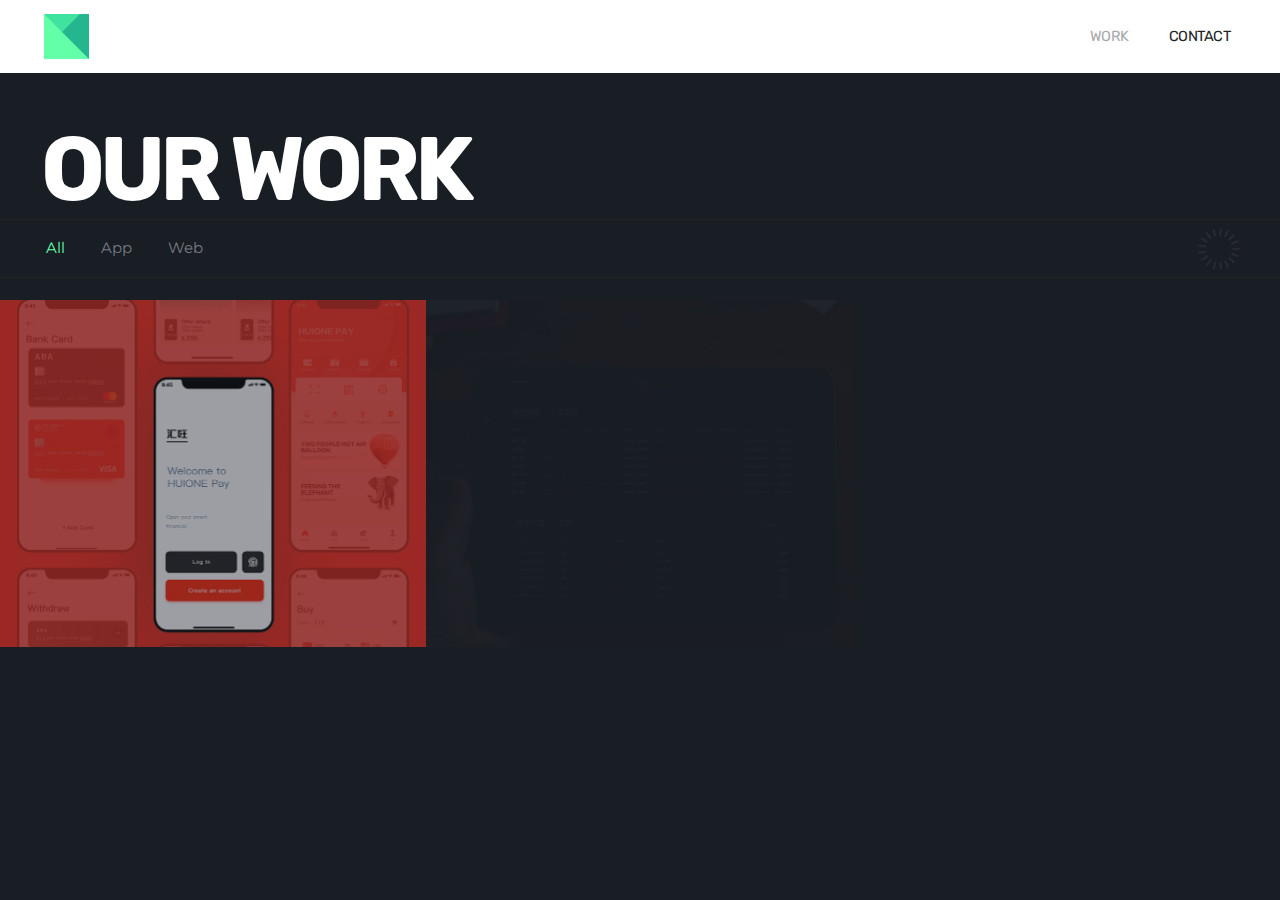
<file: index.html>
<!DOCTYPE html>
<html class='no-js' lang='en'>

<head>
  <meta charset='utf-8'>
  <!--[if IE]> <meta content='IE=edge' http-equiv='X-UA-Compatible'> <![endif]-->
  <title>TH Studio - Designing Websites and Mobile Apps</title>
  <meta content='Designing and developing high quality websites and mobile apps since 2008.' name='description'>
  <meta content='width=device-width, initial-scale=1.0, viewport-fit=cover, maximum-scale=1.0, user-scalable=no'
    name='viewport'>
  <meta content='true' name='HandheldFriendly'>
  <!-- <link href='//fonts.googleapis.com/css?family=Open+Sans+Condensed:700&amp;subset=latin,latin-ext' rel='stylesheet'>
    <link href='//fonts.googleapis.com/css?family=Open+Sans:400,600,700&amp;subset=latin,latin-ext' rel='stylesheet'> -->
  <link href='static/css/main.css' rel='stylesheet'>
  <script src='static/js/vendor/modernizr.js'></script>
  <link rel="stylesheet" href="static/css/validationEngine.css">
</head>

<body class='init-page' data-title='TH Studio' data-url='home'>
  <header class='l-header cf'>
    <a class='logo ir js-link' href='index.html' title='Designing Websites and Mobile Apps'>
      TH Studio
      <i class='logo-hover js-hover-state'></i>
    </a>
    <a class='nav-switch' href='#'>
      <i class='icon-bar'></i>
      <i class='icon-bar'></i>
      <i class='icon-bar'></i>
    </a>
    <nav class='nav'>
      <ul class='cf'>
        <li>
          <a class='active js-page' data-page='work' href='index.html'
            title='Designing Websites and Mobile Apps'>Work</a>
        </li>
        <!-- <li>
          <a class='js-page' data-page='services' href='services/web-design/35' title='Web design'>Services</a>
        </li>
        <li>
          <a class='js-page' data-page='about' href='about/who-we-are/38' title='Who we are'>About</a>
        </li> -->
        <li>
          <a class='js-page' data-page='contact' href='contact.html' title='Contact'>Contact</a>
        </li>
        <!-- <li class='lang'>
          <a href='http://www.kreativa-studio.hr'>Hr</a>
        </li> -->
      </ul>
    </nav>
  </header>

  <div class='l-page-content' id='content'>
    <div class='index-view is-inactive l-view' id='indexView'>
      <div class='l-content cf'>
        <div class='l-title cf'>
          <h1 class='content-title tt-u'>
            Our work </h1>
          <div class='cf l-subnav'>
            <div class='spinner-outer'>
              <div class='spinner' id='spinner'></div>
            </div>
            <a class='subnav-switch' href='#'><i class="icon-arr-down"></i></a>
            <p class='content-title-hidden font-condensed tt-u'>
              Our work </p>
            <div class='subnav'>
              <ul class='cf' id='workFilter'>
                <li>
                  <a class='active' href='#all'> All</a>
                </li>
                <li>
                  <a href='#App'>App</a>
                </li>
                <li>
                  <a href='#Web'>Web</a>
                </li>
              </ul>
            </div>
          </div>
        </div>
        <div class='work-list fixed-subnav-margin'>
          <ul class='cf' id='works'>
            <!-- 汇旺App -->
            <li class='work-outer hide' data-cat='App'>
              <div class='work'>
                <a class='js-work' data-title='汇旺支付 &nbsp;' href='59.html'>

                  <div class='img'>
                    <img alt='汇旺支付 &nbsp;' class='is-first' src='uploads/content/59/gallery/en/corver.jpg'>

                    <img alt='汇旺支付 &nbsp;' data-src='uploads/content/59/gallery/en/corver.jpg'
                      src='static/img/empty.png'>

                    <img alt='汇旺支付 &nbsp;' data-src='uploads/content/59/gallery/en/corver.jpg'
                      src='static/img/empty.png'>

                  </div>
                  <span class='mask-black'></span>
                  <span class='mask'></span>
                </a>
                <h2>汇旺支付 <br>&nbsp;</h2>
                <ul class='work-links'>
                  <li>
                    <a class='js-work' data-title='汇旺支付 &nbsp;' href='59.html'>
                      <i class='icon-info js-normal-state'></i>
                      <i class='icon-info-hover js-hover-state'></i>
                    </a>
                  </li>
                  <li>

                    <a class="is-disabled" href='#' target="_blank">
                      <i class='icon-visit js-normal-state'></i>
                      <i class='icon-visit-hover js-hover-state'></i>
                    </a>


                  </li>
                </ul>
              </div>
            </li>
            <!-- 跨境外汇交易Web -->
            <li class='work-outer hide' data-cat='Web'>
              <div class='work'>
                <a class='js-work' data-title='跨境外汇交易 &nbsp;' href='61.html'>

                  <div class='img'>
                    <img alt='跨境外汇交易 &nbsp;' class='is-first' src='uploads/content/61/gallery/en/corver.jpg'>

                    <img alt='跨境外汇交易 &nbsp;' data-src='uploads/content/61/gallery/en/corver.jpg'
                      src='static/img/empty.png'>

                    <img alt='跨境外汇交易 &nbsp;' data-src='uploads/content/61/gallery/en/corver.jpg'
                      src='static/img/empty.png'>

                  </div>
                  <span class='mask-black'></span>
                  <span class='mask'></span>
                </a>
                <h2>跨境外汇交易 <br>&nbsp;</h2>
                <ul class='work-links'>
                  <li>
                    <a class='js-work' data-title='跨境外汇交易 &nbsp;' href='61.html'>
                      <i class='icon-info js-normal-state'></i>
                      <i class='icon-info-hover js-hover-state'></i>
                    </a>
                  </li>
                  <li>

                    <a class="is-disabled" href='#' target="_blank">
                      <i class='icon-visit js-normal-state'></i>
                      <i class='icon-visit-hover js-hover-state'></i>
                    </a>


                  </li>
                </ul>
              </div>
            </li>
            <!-- 外卖App -->
            <li class='work-outer hide' data-cat='App'>
              <div class='work'>
                <a class='js-work' data-title='外卖App &nbsp;' href='63.html'>

                  <div class='img'>
                    <img alt='外卖App &nbsp;' class='is-first' src='uploads/content/63/gallery/en/corver.jpg'>

                    <img alt='外卖App &nbsp;' data-src='uploads/content/63/gallery/en/corver.jpg'
                      src='static/img/empty.png'>

                    <img alt='外卖App &nbsp;' data-src='uploads/content/63/gallery/en/corver.jpg'
                      src='static/img/empty.png'>

                  </div>
                  <span class='mask-black'></span>
                  <span class='mask'></span>
                </a>
                <h2>外卖App <br>&nbsp;</h2>
                <ul class='work-links'>
                  <li>
                    <a class='js-work' data-title='外卖App &nbsp;' href='63.html'>
                      <i class='icon-info js-normal-state'></i>
                      <i class='icon-info-hover js-hover-state'></i>
                    </a>
                  </li>
                  <li>

                    <a class="is-disabled" href='#' target="_blank">
                      <i class='icon-visit js-normal-state'></i>
                      <i class='icon-visit-hover js-hover-state'></i>
                    </a>


                  </li>
                </ul>
              </div>
            </li>
            <!-- 数独App -->
            <li class='work-outer hide' data-cat='App'>
              <div class='work'>
                <a class='js-work' data-title='标准数独 &nbsp;' href='65.html'>

                  <div class='img'>
                    <img alt='标准数独 &nbsp;' class='is-first' src='uploads/content/65/gallery/en/corver.jpg'>

                    <img alt='标准数独 &nbsp;' data-src='uploads/content/65/gallery/en/corver.jpg'
                      src='static/img/empty.png'>

                    <img alt='标准数独 &nbsp;' data-src='uploads/content/65/gallery/en/corver.jpg'
                      src='static/img/empty.png'>

                  </div>
                  <span class='mask-black'></span>
                  <span class='mask'></span>
                </a>
                <h2>标准数独 <br>&nbsp;</h2>
                <ul class='work-links'>
                  <li>
                    <a class='js-work' data-title='标准数独 &nbsp;' href='65.html'>
                      <i class='icon-info js-normal-state'></i>
                      <i class='icon-info-hover js-hover-state'></i>
                    </a>
                  </li>
                  <li>

                    <a class="is-disabled" href='#' target="_blank">
                      <i class='icon-visit js-normal-state'></i>
                      <i class='icon-visit-hover js-hover-state'></i>
                    </a>


                  </li>
                </ul>
              </div>
            </li>
            <!-- 螃蟹推箱子APP -->
            <li class='work-outer hide' data-cat='App'>
              <div class='work'>
                <a class='js-work' data-title='螃蟹推箱子 &nbsp;' href='66.html'>

                  <div class='img'>
                    <img alt='螃蟹推箱子 &nbsp;' class='is-first' src='uploads/content/66/gallery/en/corver.jpg'>

                    <img alt='螃蟹推箱子 &nbsp;' data-src='uploads/content/66/gallery/en/corver.jpg'
                      src='static/img/empty.png'>

                    <img alt='螃蟹推箱子 &nbsp;' data-src='uploads/content/66/gallery/en/corver.jpg'
                      src='static/img/empty.png'>

                  </div>
                  <span class='mask-black'></span>
                  <span class='mask'></span>
                </a>
                <h2>螃蟹推箱子 <br>&nbsp;</h2>
                <ul class='work-links'>
                  <li>
                    <a class='js-work' data-title='螃蟹推箱子 &nbsp;' href='66.html'>
                      <i class='icon-info js-normal-state'></i>
                      <i class='icon-info-hover js-hover-state'></i>
                    </a>
                  </li>
                  <li>

                    <a class="is-disabled" href='#' target="_blank">
                      <i class='icon-visit js-normal-state'></i>
                      <i class='icon-visit-hover js-hover-state'></i>
                    </a>


                  </li>
                </ul>
              </div>
            </li>
            <!-- 后台管理系统Web -->
            <li class='work-outer hide' data-cat='Web'>
              <div class='work'>
                <a class='js-work' data-title='后台管理系统 &nbsp;' href='67.html'>

                  <div class='img'>
                    <img alt='后台管理系统 &nbsp;' class='is-first' src='uploads/content/67/gallery/en/corver.jpg'>

                    <img alt='后台管理系统 &nbsp;' data-src='uploads/content/67/gallery/en/corver.jpg'
                      src='static/img/empty.png'>

                    <img alt='后台管理系统 &nbsp;' data-src='uploads/content/67/gallery/en/corver.jpg'
                      src='static/img/empty.png'>

                  </div>
                  <span class='mask-black'></span>
                  <span class='mask'></span>
                </a>
                <h2>后台管理系统 <br>&nbsp;</h2>
                <ul class='work-links'>
                  <li>
                    <a class='js-work' data-title='后台管理系统 &nbsp;' href='67.html'>
                      <i class='icon-info js-normal-state'></i>
                      <i class='icon-info-hover js-hover-state'></i>
                    </a>
                  </li>
                  <li>

                    <a class="is-disabled" href='#' target="_blank">
                      <i class='icon-visit js-normal-state'></i>
                      <i class='icon-visit-hover js-hover-state'></i>
                    </a>


                  </li>
                </ul>
              </div>
            </li>
            <!--第三方支付演练系统Web -->
            <li class='work-outer hide' data-cat='Web'>
              <div class='work'>
                <a class='js-work' data-title='第三方支付演练系统 &nbsp;' href='70.html'>

                  <div class='img'>
                    <img alt='第三方支付演练系统 &nbsp;' class='is-first' src='uploads/content/70/gallery/en/corver.jpg'>

                    <img alt='第三方支付演练系统 &nbsp;' data-src='uploads/content/70/gallery/en/corver.jpg'
                      src='static/img/empty.png'>

                    <img alt='第三方支付演练系统 &nbsp;' data-src='uploads/content/70/gallery/en/corver.jpg'
                      src='static/img/empty.png'>

                  </div>
                  <span class='mask-black'></span>
                  <span class='mask'></span>
                </a>
                <h2>第三方支付演练系统 <br>&nbsp;</h2>
                <ul class='work-links'>
                  <li>
                    <a class='js-work' data-title='第三方支付演练系统 &nbsp;' href='70.html'>
                      <i class='icon-info js-normal-state'></i>
                      <i class='icon-info-hover js-hover-state'></i>
                    </a>
                  </li>
                  <li>

                    <a class="is-disabled" href='#' target="_blank">
                      <i class='icon-visit js-normal-state'></i>
                      <i class='icon-visit-hover js-hover-state'></i>
                    </a>


                  </li>
                </ul>
              </div>
            </li>
            <!-- 融易点APP -->
            <li class='work-outer hide' data-cat='App'>
              <div class='work'>
                <a class='js-work' data-title='融易点 &nbsp;' href='72.html'>

                  <div class='img'>
                    <img alt='融易点 &nbsp;' class='is-first' src='uploads/content/72/gallery/en/corver.jpg'>

                    <img alt='融易点 &nbsp;' data-src='uploads/content/72/gallery/en/corver.jpg'
                      src='static/img/empty.png'>

                    <img alt='融易点 &nbsp;' data-src='uploads/content/72/gallery/en/corver.jpg'
                      src='static/img/empty.png'>

                  </div>
                  <span class='mask-black'></span>
                  <span class='mask'></span>
                </a>
                <h2>融易点 <br>&nbsp;</h2>
                <ul class='work-links'>
                  <li>
                    <a class='js-work' data-title='融易点 &nbsp;' href='72.html'>
                      <i class='icon-info js-normal-state'></i>
                      <i class='icon-info-hover js-hover-state'></i>
                    </a>
                  </li>
                  <li>

                    <a class="is-disabled" href='#' target="_blank">
                      <i class='icon-visit js-normal-state'></i>
                      <i class='icon-visit-hover js-hover-state'></i>
                    </a>


                  </li>
                </ul>
              </div>
            </li>
            <!-- BSI综合实训平台Web -->
            <li class='work-outer hide' data-cat='Web'>
              <div class='work'>
                <a class='js-work' data-title='BSI综合实训&nbsp;' href='73.html'>

                  <div class='img'>
                    <img alt='BSI综合实训&nbsp;' class='is-first' src='uploads/content/73/gallery/en/corver.jpg'>

                    <img alt='BSI综合实训&nbsp;' data-src='uploads/content/73/gallery/en/corver.jpg'
                      src='static/img/empty.png'>

                    <img alt='BSI综合实训&nbsp;' data-src='uploads/content/73/gallery/en/corver.jpg'
                      src='static/img/empty.png'>

                  </div>
                  <span class='mask-black'></span>
                  <span class='mask'></span>
                </a>
                <h2>BSI综合实训<br>&nbsp;</h2>
                <ul class='work-links'>
                  <li>
                    <a class='js-work' data-title='BSI综合实训&nbsp;' href='73.html'>
                      <i class='icon-info js-normal-state'></i>
                      <i class='icon-info-hover js-hover-state'></i>
                    </a>
                  </li>
                  <li>

                    <a class="is-disabled" href='#' target="_blank">
                      <i class='icon-visit js-normal-state'></i>
                      <i class='icon-visit-hover js-hover-state'></i>
                    </a>


                  </li>
                </ul>
              </div>
            </li>
            <!-- 待增加 -->
            <!--             
            <li class='work-outer hide' data-cat='App'>
              <div class='work'>
                <a class='js-work' data-title='The PartyUp &nbsp;' href='work/the-partyup/64'>

                  <div class='img'>
                    <img alt='The PartyUp &nbsp;' class='is-first' src='uploads/content/64/gallery/en/thumb1.jpg'>

                    <img alt='The PartyUp &nbsp;' data-src='uploads/content/64/gallery/en/thumb2.jpg'
                      src='static/img/empty.png'>

                    <img alt='The PartyUp &nbsp;' data-src='uploads/content/64/gallery/en/thumb3.jpg'
                      src='static/img/empty.png'>

                  </div>
                  <span class='mask-black'></span>
                  <span class='mask'></span>
                </a>
                <h2>The PartyUp <br>&nbsp;</h2>
                <ul class='work-links'>
                  <li>
                    <a class='js-work' data-title='The PartyUp &nbsp;' href='work/the-partyup/64'>
                      <i class='icon-info js-normal-state'></i>
                      <i class='icon-info-hover js-hover-state'></i>
                    </a>
                  </li>
                  <li>

                    <a class="is-disabled" href='#' target="_blank">
                      <i class='icon-visit js-normal-state'></i>
                      <i class='icon-visit-hover js-hover-state'></i>
                    </a>


                  </li>
                </ul>
              </div>
            </li>
            <li class='work-outer hide' data-cat='App'>
              <div class='work'>
                <a class='js-work' data-title='Giggz &nbsp;' href='work/giggz/58'>

                  <div class='img'>
                    <img alt='Giggz &nbsp;' class='is-first' src='uploads/content/58/gallery/en/thumb1.jpg'>

                    <img alt='Giggz &nbsp;' data-src='uploads/content/58/gallery/en/thumb2.jpg'
                      src='static/img/empty.png'>

                    <img alt='Giggz &nbsp;' data-src='uploads/content/58/gallery/en/thumb3.jpg'
                      src='static/img/empty.png'>

                  </div>
                  <span class='mask-black'></span>
                  <span class='mask'></span>
                </a>
                <h2>Giggz <br>&nbsp;</h2>
                <ul class='work-links'>
                  <li>
                    <a class='js-work' data-title='Giggz &nbsp;' href='work/giggz/58'>
                      <i class='icon-info js-normal-state'></i>
                      <i class='icon-info-hover js-hover-state'></i>
                    </a>
                  </li>
                  <li>

                    <a class="is-disabled" href='#' target="_blank">
                      <i class='icon-visit js-normal-state'></i>
                      <i class='icon-visit-hover js-hover-state'></i>
                    </a>


                  </li>
                </ul>
              </div>
            </li>
            <li class='work-outer hide' data-cat='Web'>
              <div class='work'>
                <a class='js-work' data-title='HR Manager &nbsp;' href='work/hr-manager/60'>

                  <div class='img'>
                    <img alt='HR Manager &nbsp;' class='is-first' src='uploads/content/60/gallery/en/thumb1.jpg'>

                    <img alt='HR Manager &nbsp;' data-src='uploads/content/60/gallery/en/thumb2.jpg'
                      src='static/img/empty.png'>

                    <img alt='HR Manager &nbsp;' data-src='uploads/content/60/gallery/en/thumb3.jpg'
                      src='static/img/empty.png'>

                  </div>
                  <span class='mask-black'></span>
                  <span class='mask'></span>
                </a>
                <h2>HR Manager <br>&nbsp;</h2>
                <ul class='work-links'>
                  <li>
                    <a class='js-work' data-title='HR Manager &nbsp;' href='work/hr-manager/60'>
                      <i class='icon-info js-normal-state'></i>
                      <i class='icon-info-hover js-hover-state'></i>
                    </a>
                  </li>
                  <li>

                    <a class="is-disabled" href='#' target="_blank">
                      <i class='icon-visit js-normal-state'></i>
                      <i class='icon-visit-hover js-hover-state'></i>
                    </a>


                  </li>
                </ul>
              </div>
            </li>
            <li class='work-outer hide' data-cat='Web'>
              <div class='work'>
                <a class='js-work' data-title='Kion Thuis &nbsp;' href='work/kion-thuis/69'>

                  <div class='img'>
                    <img alt='Kion Thuis &nbsp;' class='is-first' src='uploads/content/69/gallery/en/thumb1.jpg'>

                    <img alt='Kion Thuis &nbsp;' data-src='uploads/content/69/gallery/en/thumb2.jpg'
                      src='static/img/empty.png'>

                    <img alt='Kion Thuis &nbsp;' data-src='uploads/content/69/gallery/en/thumb3.jpg'
                      src='static/img/empty.png'>

                  </div>
                  <span class='mask-black'></span>
                  <span class='mask'></span>
                </a>
                <h2>Kion Thuis <br>&nbsp;</h2>
                <ul class='work-links'>
                  <li>
                    <a class='js-work' data-title='Kion Thuis &nbsp;' href='work/kion-thuis/69'>
                      <i class='icon-info js-normal-state'></i>
                      <i class='icon-info-hover js-hover-state'></i>
                    </a>
                  </li>
                  <li>

                    <a class="is-disabled" href='#' target="_blank">
                      <i class='icon-visit js-normal-state'></i>
                      <i class='icon-visit-hover js-hover-state'></i>
                    </a>


                  </li>
                </ul>
              </div>
            </li> -->
          </ul>
        </div>
        <div class='l-bottom'>
          <p class='load-more'>
            <span class='has-more'>Loading more works</span>
            <a class='btn-black no-more js-to-top' href='#'>Back to top</a>
          </p>
        </div>
      </div>
    </div>
  </div>

  <div class='mobile-nav font-condensed'>
    <ul class='cf'>
      <li>
        <a class='active js-page' data-page='work' href='index.html' title='Work'>Work</a>
      </li>
      <li>
        <a class='js-page' data-page='contact' href='contact.html' title='Contact'>Contact</a>
      </li>
    </ul>
  </div>

  <!--[if lt IE 8]> <p class="browsehappy">You are using an <strong>outdated</strong> browser. Please <a href="http://browsehappy.com/" target="_blank">upgrade your browser</a> to improve your experience.</p> <![endif]-->
  <!-- <script src='//ajax.googleapis.com/ajax/libs/jquery/1.10.1/jquery.min.js'></script>
            <script src='//maps.googleapis.com/maps/api/js?sensor=false'></script> -->
  <script>window.jQuery || document.write('<script src="static/js/vendor/jquery-1.10.1.min.js"><\/script>')</script>

  <script src='static/js/plugins.js'></script>
  <script src='static/js/main.js'></script>
  <script type="text/javascript" src="static/js/validation/languages/jquery.validationEngine-en.js"></script>
  <script type="text/javascript" src="static/js/validation/validationEngine.js"></script>
</body>

</html>
</file>
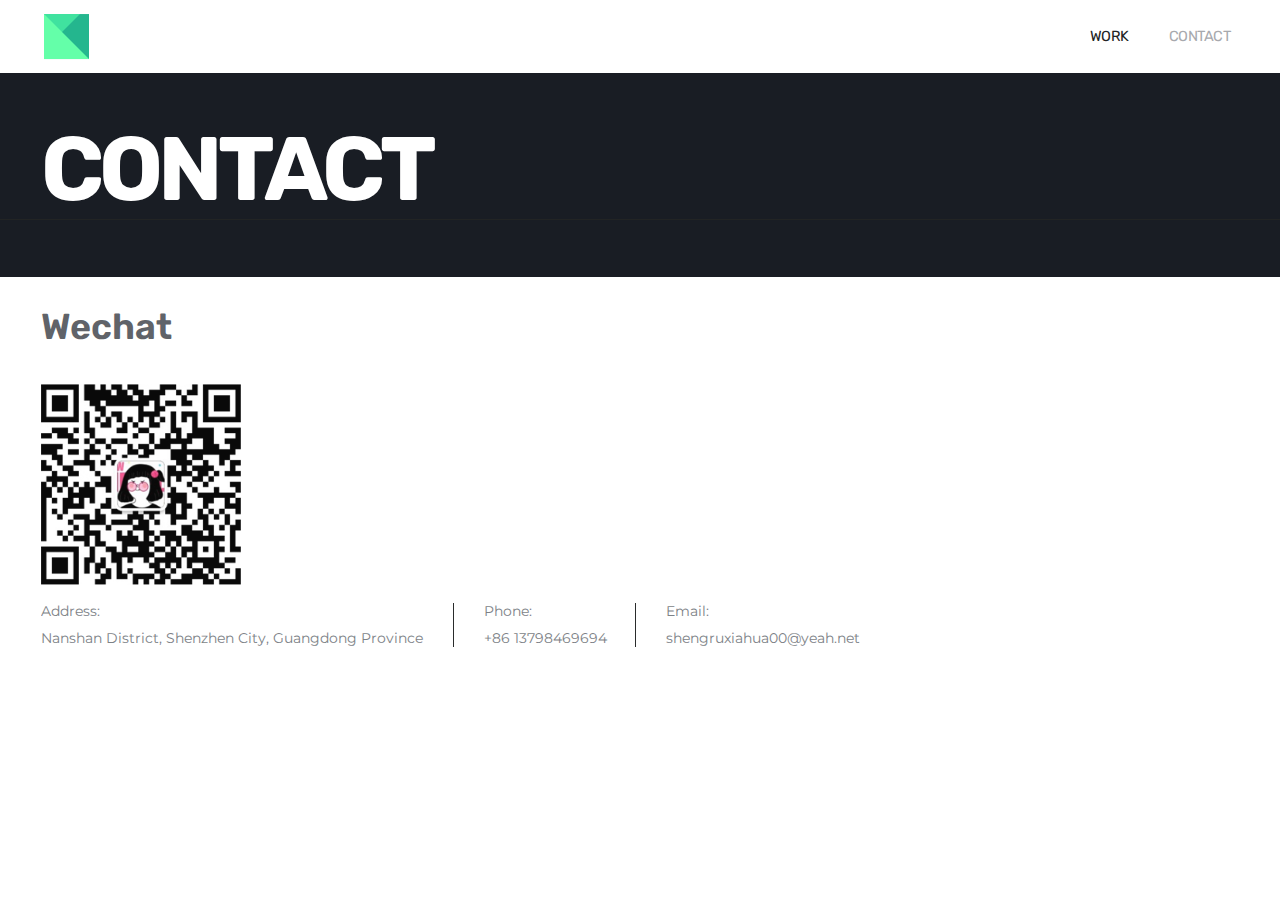
<file: contact.html>
<!DOCTYPE html>
<html class='no-js' lang='en'>

<head>
    <meta charset='utf-8'>
    <!--[if IE]> <meta content='IE=edge' http-equiv='X-UA-Compatible'> <![endif]-->
    <title>TH Studio - Contact</title>
    <meta content='' name='description'>
    <meta content='width=device-width, initial-scale=1.0, maximum-scale=1.0, user-scalable=no' name='viewport'>
    <meta content='true' name='HandheldFriendly'>
    <!-- <link href='//fonts.googleapis.com/css?family=Open+Sans+Condensed:700&amp;subset=latin,latin-ext' rel='stylesheet'> -->
    <!-- <link href='//fonts.googleapis.com/css?family=Open+Sans:400,600,700&amp;subset=latin,latin-ext' rel='stylesheet'> -->
    <link href='static/css/main.css' rel='stylesheet'>
    <script src='static/js/vendor/modernizr.js'></script>
    <link rel="stylesheet" href="static/css/validationEngine.css">
</head>

<body class='init-page' data-title='TH Studio' data-url='index.html'>
    <header class='l-header cf'>
        <a class='logo ir js-link' href='index.html' title='Designing Websites and Mobile Apps'>
            TH Studio
            <i class='logo-hover js-hover-state'></i>
        </a>
        <a class='nav-switch' href='#'>
            <i class='icon-bar'></i>
            <i class='icon-bar'></i>
            <i class='icon-bar'></i>
        </a>
        <nav class='nav'>
            <ul class='cf'>
                <li>
                    <a class='js-page' data-page='work' href='index.html'
                        title='Designing Websites and Mobile Apps'>Work</a>
                </li>
                <li>
                    <a class='active  js-page' data-page='contact' href='contact.html' title='Contact'>Contact</a>
                </li>
            </ul>
        </nav>
    </header>

    <div class='l-page-content' id='content'>
        <div class='contact-view is-inactive is-dark l-view' id='contactView'>
            <div class='l-content cf'>
                <div class='l-title cf'>
                    <h1 class='content-title tt-u'>
                        Contact </h1>
                    <div class='cf l-subnav'>
                        <div class='spinner-outer'>
                            <div class='spinner' id='spinner'></div>
                        </div>
                        <a class='subnav-switch' href='#'><i class="icon-arr-down"></i></a>
                        <p class='content-title-hidden font-condensed tt-u'>
                            Contact </p>
                    </div>
                </div>
                <div class='contact-outer is-inactive'>
                    <div class='contact-inner'>
                        <div class='contact-content'>
                            <div class='cont-form-links-outer'>
                                <a class='l-fwidth cont-form-links cf' href="#">
                                    <div style="line-height: 115px;font-size: 36px;font-weight: 600;"
                                        class="font-condensed">Wechat</div>
                                    <img width="200px" src="static/img/wechat.jpg">
                                    <div class='cont-form-bg'></div>
                                </a>
                            </div>
                            <div class='contact-data-outer'>
                                <div class='l-fwidth alg-btm-cont cf contact-data'>
                                    <ul>
                                        <li>Address:</li>
                                        <li>Nanshan District, Shenzhen City, Guangdong Province</li>
                                    </ul>
                                    <ul>
                                        <li>Phone:</li>
                                        <li><a href="tel:+8613798469694">+86 13798469694</a></li>
                                    </ul>
                                    <ul>
                                        <li>Email:</li>
                                        <li><a href="mailto:shengruxiahua00@yeah.net">shengruxiahua00@yeah.net</a>
                                        </li>
                                    </ul>
                                </div>
                            </div>
                        </div>
                    </div>

                    <div class='mobile-nav font-condensed'>
                        <ul class='cf'>
                            <li>
                                <a class='js-page' data-page='work' href='http://www.kreativa-studio.com'
                                    title='Work'>Work</a>
                            </li>
                            <li>
                                <a class='js-page' data-page='contact' href='contact.html' title='Contact'>Contact</a>
                            </li>
                        </ul>
                    </div>

                    <!--[if lt IE 8]> <p class="browsehappy">You are using an <strong>outdated</strong> browser. Please <a href="http://browsehappy.com/" target="_blank">upgrade your browser</a> to improve your experience.</p> <![endif]-->
                    <!-- <script src='//ajax.googleapis.com/ajax/libs/jquery/1.10.1/jquery.min.js'></script> -->
                    <script>window.jQuery || document.write('<script src="static/js/vendor/jquery-1.10.1.min.js"><\/script>')</script>
                    <!-- <script src='//maps.googleapis.com/maps/api/js?key=AIzaSyAjLGFY67pi3UPOGXRvvCLiSonzKSA56VE'></script> -->
                    <script src='static/js/plugins.js'></script>
                    <script src='static/js/main.js'></script>
                    <script type="text/javascript"
                        src="static/js/validation/languages/jquery.validationEngine-en.js"></script>
                    <script type="text/javascript" src="static/js/validation/validationEngine.js"></script>
</body>
<style>
    .is-fixed-data .contact-data-outer {
        position: absolute;
        left: 0;
        bottom: auto;
    }
</style>

</html>
</file>
<file: static/css/validationEngine.css>
.inputContainer {
	position: relative;
	float: left;
}
.formError {
	position: absolute;
	top: 300px;
	left: 300px;
	display: block;
	z-index: 9995;
	cursor: pointer;
	
}
.sectionsformError, .companyformError, .emailformError, .contact-personformError, .websiteformError, .nameformError, .subjectformError, .messageformError {
	margin-top: -20px!important;

}
.form-validation-field-0formError{
	margin-left: 48px;
	margin-top: -80px!important;
}
.form-validation-field-3formError{
	margin-left: 215px;
	margin-top: -83px!important;
}
@media screen and (-webkit-min-device-pixel-ratio:0) {
   .form-validation-field-3formError{
	margin-left: 232px;
	margin-top: -83px!important;
}
}
.ajaxSubmit {
	padding: 20px;
	background: #55ea55;
	display: none
}
.formError .formErrorContent {
	width: 100%;
	background: #80d986;
	position:relative;
	z-index:5001;
	color: #fff;
	width: 120px;
	font-size: 11px;
	padding: 5px;
	margin-left: -80px;
	text-align: center;
	font-weight: normal;
	
}
.greenPopup .formErrorContent {
	background: #33be40;
}
.blackPopup .formErrorContent {
	background: #393939;
	color: #FFF;
}
.formError .formErrorArrow {
	width: 15px;
	margin: -2px 0 0 13px;
	position:relative;
	z-index: 5006;
}
.formError .formErrorArrowBottom {
	margin: 0px 0 0 12px;
	top:2px;
}
.formError .formErrorArrow div {
	font-size: 0px;
	height: 1px;
	background: #80d986;
	margin: 0 auto;
	line-height: 0;
	font-size: 0;
	display: block;
}
.formError .formErrorArrowBottom div {
	box-shadow: none;
	-moz-box-shadow: none;
	-webkit-box-shadow: none;
}
.greenPopup .formErrorArrow div {
	background: #33be40;
}
.blackPopup .formErrorArrow div {
	background: #393939;
	color: #FFF;
}
.formError .formErrorArrow .line10 {
	width: 15px;
	border: none;
}
.formError .formErrorArrow .line9 {
	width: 13px;
	border: none;
}
.formError .formErrorArrow .line8 {
	width: 11px;
}
.formError .formErrorArrow .line7 {
	width: 9px;
}
.formError .formErrorArrow .line6 {
	width: 7px;
}
.formError .formErrorArrow .line5 {
	width: 5px;
}
.formError .formErrorArrow .line4 {
	width: 3px;
}
.formError .formErrorArrow .line3 {
	width: 1px;
	/*border-left: 2px solid #ddd;
	border-right: 2px solid #ddd;
	border-bottom: 0 solid #ddd;*/
}
.formError .formErrorArrow .line2 {
	width: 0px;
	border: none;
	background: #ddd;
}
.formError .formErrorArrow .line1 {
	width: 0px;
	border: none;
	background: #ddd;
}
</file>
<file: static/css/main.css>
@import url('https://fonts.googleapis.com/css?family=Montserrat:300|Rubik:500');
/* normalize.css v2.1.2 | MIT License | git.io/normalize */
article,
aside,
details,
figcaption,
figure,
footer,
header,
hgroup,
main,
nav,
section,
summary {
  display: block;
}

audio,
canvas,
video {
  display: inline-block;
}

audio:not([controls]) {
  display: none;
  height: 0;
}

[hidden] {
  display: none;
}

html {
  font-family: sans-serif;
  -ms-text-size-adjust: 100%;
  -webkit-text-size-adjust: 100%;
}

body {
  margin: 0;
}

a:focus {
  outline: thin dotted;
}

a:active,
a:hover {
  outline: 0;
}

h1 {
  font-size: 2em;
  margin: 0.67em 0;
}

abbr[title] {
  border-bottom: 1px dotted;
}

b,
strong {
  font-weight: bold;
}

dfn {
  font-style: italic;
}

hr {
  -moz-box-sizing: content-box;
  box-sizing: content-box;
  height: 0;
}

mark {
  background: #ff0;
  color: #000;
}

code,
kbd,
pre,
samp {
  font-family: monospace, serif;
  font-size: 1em;
}

pre {
  white-space: pre-wrap;
}

q {
  quotes: "\201C" "\201D" "\2018" "\2019";
}

small {
  font-size: 80%;
}

sub,
sup {
  font-size: 75%;
  line-height: 0;
  position: relative;
  vertical-align: baseline;
}

sup {
  top: -0.5em;
}

sub {
  bottom: -0.25em;
}

img {
  border: 0;
}

svg:not(:root) {
  overflow: hidden;
}

figure {
  margin: 0;
}

fieldset {
  border: 1px solid #c0c0c0;
  margin: 0 2px;
  padding: 0.35em 0.625em 0.75em;
}

legend {
  border: 0;
  padding: 0;
}

button,
input,
select,
textarea {
  font-family: inherit;
  font-size: 100%;
  margin: 0;
}

button,
input {
  line-height: normal;
}

button,
select {
  text-transform: none;
}

button,
html input[type="button"],
input[type="reset"],
input[type="submit"] {
  -webkit-appearance: button;
  cursor: pointer;
}

button[disabled],
html input[disabled] {
  cursor: default;
}

input[type="checkbox"],
input[type="radio"] {
  box-sizing: border-box;
  padding: 0;
}

input[type="search"] {
  -webkit-appearance: textfield;
  -moz-box-sizing: content-box;
  -webkit-box-sizing: content-box;
  box-sizing: content-box;
}

input[type="search"]::-webkit-search-cancel-button,
input[type="search"]::-webkit-search-decoration {
  -webkit-appearance: none;
}

button::-moz-focus-inner,
input::-moz-focus-inner {
  border: 0;
  padding: 0;
}

textarea {
  overflow: auto;
  vertical-align: top;
}

table {
  border-collapse: collapse;
  border-spacing: 0;
}

*,
*:before,
*:after {
  -webkit-box-sizing: border-box;
  -moz-box-sizing: border-box;
  box-sizing: border-box;
}

html,
button,
input,
select,
textarea {
  color: #787c82;
  font-family: 'Montserrat', sans-serif;
}

body {
  font-size: 14px;
  line-height: 1.8;
  position: relative;
  background: #191d24;
  overflow: hidden;
}

::-moz-selection {
  background: #64ffa9;
  text-shadow: none;
  color: #fff;
}

::selection {
  background: #64ffa9;
  text-shadow: none;
  color: #fff;
}

hr {
  display: block;
  height: 1px;
  border: 0;
  border-top: 1px solid #ccc;
  margin: 1em 0;
  padding: 0;
}

img {
  vertical-align: middle;
}

fieldset {
  border: 0;
  margin: 0;
  padding: 0;
}

textarea {
  resize: vertical;
}

a {
  outline: 0;
  color: #787c82;
  text-decoration: none;
  -webkit-transition: color 0.2s ease-in-out;
  -moz-transition: color 0.2s ease-in-out;
  -o-transition: color 0.2s ease-in-out;
  transition: color 0.2s ease-in-out;
}
a:hover {
  color: #fff;
}
a.active {
  color: #64ffa9;
}
a:focus {
  outline: 0;
}

.nav,
h1,
.font-condensed {
  font-family: 'Rubik', sans-serif;
}

.tooltip-msg {
  font-family: Arial, sans-serif;
}

.l-header {
  width: 100%;
  background: #fff;
  height: 73px;
  position: fixed;
  z-index: 1000;
  top: 0;
  left: 0;
}
.init-page .l-header {
  top: -73px;
}

.l-title {
  height: 204px;
  background: #191d24;
  z-index: 9;
}
@media (max-width: 767px), (max-height: 680px) {
  .l-title {
    height: 58px;
    z-index: 999;
  }
}
.init-page .l-title {
  position: relative;
  top: -280px;
}
.l-title-work {
  height: 204px;
  /*background: #191d24;*/
  z-index: 9;
}
@media (max-width: 767px), (max-height: 680px) {
  .l-title-work {
    height: 58px;
    z-index: 999;
  }
}
.init-page .l-title-work {
  position: relative;
  top: -280px;
}

.l-subnav {
  width: 100%;
  height: 59px;
  border-top: 1px solid #222424;
  border-bottom: 1px solid #222424;
  background: #191d24;
  z-index: 1;
}
.work-view .l-subnav {
  overflow: hidden;
}

.fixed-subnav .l-title {
  z-index: 999;
}
.fixed-subnav .l-title-work {
  z-index: 999;
}
.fixed-subnav .l-subnav {
  position: fixed;
  top: 73px;
  left: 0;
  z-index: 9996;
}

.l-content {
  height: 100%;
  position: relative;
  overflow: hidden;
}
.l-content.is-scroll {
  overflow-x: hidden;
  overflow-y: scroll;
  -webkit-overflow-scrolling: touch;
}
.l-content.is-scroll .work-list {
  -webkit-transform: translate3d(0, 0, 0);
}
.work-view.is-fixed-nav .l-content.is-scroll .content {
  padding-bottom: 110px;
}
@media (max-width: 767px) {
  .is-light .l-content.is-scroll {
    background: #fff;
  }
}

.l-bottom {
  height: 108px;
}

.l-bottom-fixed {
  width: 100%;
  height: 101px;
  position: absolute;
  left: 0;
  bottom: 0;
  background: #191d24;
  padding: 0 41px;
}
@media (max-width: 767px) {
  .l-bottom-fixed {
    display: none;
  }
}

.l-page-content {
  overflow: hidden;
}
/* 修改后版本 */
.l-view {
  width: 100%;
  height: 100%;
  position: absolute;
  /* overflow: hidden; */
  top: 0;
  left: 0;
  padding-top: 73px;
}
.l-view.is-light {
  background: #fff;
}

.l-fwidth {
  padding: 0 41px;
}

.l-right {
  float: right;
}

.l-col-1-2,
.l-col-2-5,
.l-col-3-5 {
  float: left;
}
@media (max-width: 481px) {
  .l-col-1-2,
  .l-col-2-5,
  .l-col-3-5 {
    float: none;
    width: 100% !important;
    padding: 0 !important;
  }
}

.l-col-1-2 {
  width: 50%;
}

.l-col-2-5 {
  width: 40%;
}
.l-col-2-5.is-custom {
  width: 35%;
}

.l-col-3-5 {
  width: 60%;
}
.l-col-3-5.is-custom {
  width: 65%;
}

.logo {
  display: block;
  float: left;
  margin: 5px 5px 5px 36px;
  position: relative;
}

.nav {
  float: right;
  font-size: 1.04em;
  line-height: 65px;
  text-transform: uppercase;
  /*font-weight: 700;*/
  margin: 4px 30px 0;
  letter-spacing: -0.5px;
  z-index: 8000;
}
.nav ul {
  margin: 0;
  padding: 0;
  list-style: none;
}
.nav li {
  float: left;
  margin: 0 10px;
}
.nav li.lang {
  margin-left: 50px;
  position: relative;
}
.nav a {
  color: #222424;
  padding: 10px;
}
.nav a:hover, .nav a.active {
  color: #a7a9ad;
}
@media (max-width: 767px) {
  .nav {
    width: 230px;
    line-height: 32px;
    margin: 0;
    position: relative;
    background: #fff;
    position: absolute;
    top: 73px;
    right: -230px;
  }
  .nav ul {
    width: 100%;
    height: 100%;
  }
  .nav li {
    float: none;
    margin: 0;
  }
  .nav li.lang:before, .nav li.lang:after, .nav li.soc:after {
    content: '';
    width: 77.391%;
    height: 1px;
    background: #e7e7e7;
    position: absolute;
    left: 0;
    margin: 0 10.87%;
  }
  .nav li.lang {
    margin: 27px 0 0;
    padding: 7px 0;
  }
  .nav li.lang:before {
    top: 0;
  }
  .nav li.lang:after {
    bottom: 0;
  }
  .nav li.soc {
    padding: 23px 25px;
    position: relative;
    line-height: 24px;
    display: block;
  }
  .nav li.soc:after {
    bottom: 0;
  }
  .nav li.soc li {
    float: left;
    margin-left: 29px;
  }
  .nav li.soc li:first-child {
    margin-left: 0;
  }
  .nav li.soc a {
    padding: 0;
    display: inline-block;
  }
  .nav a {
    display: block;
    padding: 10px 24px;
  }
}

.nav-switch {
  float: right;
  padding: 10px;
  margin: 16px -70px 15px 5px;
  -webkit-transition: margin-right 0.2s ease-in-out;
  -moz-transition: margin-right 0.2s ease-in-out;
  -o-transition: margin-right 0.2s ease-in-out;
  transition: margin-right 0.2s ease-in-out;
}
@media (max-width: 767px) {
  .nav-switch {
    margin-right: 34px;
  }
}
.content-title {
  font-size: 6.42857em;
  line-height: 1.2;
  color: #fff;
  letter-spacing: -5px;
  margin: 42px 0 -4px;
  padding: 0 41px;
  position: relative;
  z-index: 2;
}
.is-light .content-title {
  font-size: 6.42857em;
  line-height: 1.2;
  color: #191d24;
  letter-spacing: -5px;
  margin: 42px 0 -4px;
  padding: 0 41px;
  position: relative;
  z-index: 2;
}
.is-dark .content-title {
  font-size: 6.42857em;
  line-height: 1.2;
  color: #fff;
  letter-spacing: -5px;
  margin: 42px 0 -4px;
  padding: 0 41px;
  position: relative;
  z-index: 2;
}
@media (max-width: 767px), (max-height: 680px) {
  .content-title {
    display: none;
  }
}

.content-title-hidden {
  font-size: 1.28571em;
  line-height: 55px;
  float: left;
  color: #fff;
  margin: 0;
  padding: 0 41px;
  margin-left: -9999px;
}
@media (max-width: 767px), (max-height: 680px) {
  .content-title-hidden {
    margin-left: 0 !important;
  }
}
.is-floated .content-title-hidden {
  padding-right: 0;
}
.fixed-subnav .content-title-hidden {
  margin-left: 0;
}

.spinner-outer {
  width: 45px;
  height: 56px;
  position: relative;
  float: right;
  margin-right: 37px;
}
.work-view .spinner-outer {
  margin-right: 10px;
}
@media (max-width: 767px) {
  .spinner-outer {
    margin-left: -45px;
  }
}

.spinner {
  width: 45px;
  height: 45px;
  position: absolute;
  top: 8px;
  right: 0;
}

.load-more {
  padding: 25px 0;
  line-height: 58px;
  margin: 0;
  text-align: center;
  color: #64ffa9;
}
.load-more .has-more,
.load-more .no-more {
  display: none;
}

.subnav ul {
  margin: 0 0 0 -5px;
  padding: 0 41px;
  list-style: none;
  line-height: 56px;
}
.is-floated .subnav ul {
  float: left;
}
.subnav li {
  float: left;
  margin-right: 16px;
  font-size: 1.04em;
}
.subnav a {
  padding: 10px;
}
.subnav .a-text {
  color: #64ffa9;
  padding: 0 10px;
}
@media (max-width: 767px) {
  .subnav {
    position: relative;
    clear: both;
  }
  .subnav ul {
    display: none;
    width: 100%;
    margin: 0;
    padding: 10px 41px;
    position: absolute;
    top: 0;
    left: 0;
    background: #1b1f26;
    z-index: 7000;
  }
  .subnav ul#workFilter {
    display: none;
  }
  .subnav ul.is-open {
    display: block;
  }
  .subnav ul.social li {
    float: left;
    padding: 12px 20px 12px 0;
  }
  .subnav ul.social a {
    padding: 0;
  }
  .subnav ul.social a:before {
    content: none;
  }
  .subnav li {
    font-size: 0.85714em;
    float: none;
    line-height: 36px;
    margin: 0;
  }
  .subnav a {
    display: block;
    padding: 0;
    position: relative;
  }
  .subnav a:before {
    content: '';
    margin: 0 11px -2px 0;
  }
}

.subnav-switch {
  float: right;
  width: 56px;
  height: 56px;
  text-align: center;
  line-height: 56px;
  margin-right: -4px;
  position: relative;
  z-index: 7000;
  display: none;
}
@media (max-width: 767px) {
  .subnav-switch {
    display: block;
  }
  .index-view .subnav-switch, .work-view .subnav-switch {
    display: none;
  }
}

.work-list {
  margin-top: 23px;
}
.work-list > ul > li {
  width: 20%;
  height: 0;
  padding-bottom: calc(33.3333% - 80px);
  position: relative;
}
.work-list > ul > li.inactive:after {
  content: '';
  width: 100%;
  height: 100%;
  position: absolute;
  top: 0;
  left: 0;
  z-index: 999;
}
/*@media (max-width: 2799px) {
  .work-list > ul > li {
    width: 16.666666667%;
  }
}
@media (max-width: 2399px) {
  .work-list > ul > li {
    width: 20%;
  }
}*/
/*@media (max-width: 1999px) {
  .work-list > ul > li {
    width: 25%;
  }
}*/
@media (max-width: 1599px) {
  .work-list > ul > li {
    width: 33.333333333%;
  }
}
@media (max-width: 1199px) {
  .work-list > ul > li {
    width: 50%;
    padding-bottom: calc(50% - 80px);
  }
}
@media (max-width: 799px) {
  .work-list > ul > li {
    width: 100%;
    padding-bottom: calc(100% - 80px);
  }
}
.work-list ul {
  margin: 0;
  padding: 0;
  list-style: none;
}
.work-list li {
  float: left;
}
.work-list .work {
  width: 100%;
  height: 100%;
  overflow: hidden;
  position: absolute;
  top: 0;
  left: 0;
  z-index: 10;
}
.work-list .img {
  width: 100%;
  height: 100%;
  margin-top: -20px;
  position: relative;
}
.work-list img {
  border: 0;
  width: 100%;
  max-width: 100%;
  height: auto;
  position: absolute;
  top: 0;
  left: 0;
  display: none;
  opacity: 0;
}
.work-list img:first-child {
  display: block;
  opacity: 1;
}
.work-list .mask {
  width: 100%;
  height: 230px;
  position: absolute;
  left: 0;
  bottom: 0;
  background-image: url('[data-uri]');
  background-size: 100%;
  background-image: -webkit-gradient(linear, 50% 0%, 50% 100%, color-stop(0%, rgba(0, 0, 0, 0)), color-stop(100%, #191d24));
  background-image: -webkit-linear-gradient(top, rgba(0, 0, 0, 0) 0%, #191d24 100%);
  background-image: -moz-linear-gradient(top, rgba(0, 0, 0, 0) 0%, #191d24 100%);
  background-image: -o-linear-gradient(top, rgba(0, 0, 0, 0) 0%, #191d24 100%);
  background-image: linear-gradient(top, rgba(0, 0, 0, 0) 0%, #191d24 100%);
  opacity: 0;
  z-index: 5;
}
.work-list .mask-black {
  width: 110%;
  height: 110%;
  position: absolute;
  left: -1px;
  bottom: -1px;
  background: #191d24;
  filter: progid:DXImageTransform.Microsoft.Alpha(Opacity=100);
  opacity: 1;
  z-index: 900;
}
.work-list h2 {
  width: 300px;
  font-size: 2.14286em;
  line-height: 1.2;
  color: #fff;
  position: absolute;
  left: 40px;
  bottom: -80px;
  margin: 0;
  font-weight: 400;
  filter: progid:DXImageTransform.Microsoft.Alpha(Opacity=0);
  opacity: 0;
  z-index: 6;
}
@media (max-width: 799px) {
  .work-list h2 {
    bottom: 0px !important;
  }
  .work-list .work-links {
    bottom: 23px !important;
  }
  .work-list .mask,
  .work-list h2,
  .work-list .work-links {
    filter: progid:DXImageTransform.Microsoft.Alpha(Opacity=100);
    opacity: 1 !important;
  }
}
@media (max-width: 767px) {
  .work-list {
    margin-top: 0;
  }
}

.work-outer.active .mask-black {
  z-index: auto;
}

.no-opacity .work-list .mask {
  background: url("../img/work-list-mask.png") bottom repeat-x;
}

.work-links {
  position: absolute;
  bottom: -78px;
  right: 22px;
  filter: progid:DXImageTransform.Microsoft.Alpha(Opacity=0);
  opacity: 0;
  z-index: 6;
  visibility: hidden;
}
.work-links li {
  margin-left: 11px;
  border-left: 1px solid #fff;
  padding-left: 12px;
  position: relative;
}
.work-links li:first-child {
  margin-left: 0;
  border-left: 0;
  padding-left: 0;
}
.work-links .js-hover-state {
  position: absolute;
  top: 0;
  right: 0;
  filter: progid:DXImageTransform.Microsoft.Alpha(Opacity=0);
  opacity: 0;
}
.work-links .is-disabled {
  cursor: default;
}
.work-links .is-disabled .js-normal-state {
  filter: progid:DXImageTransform.Microsoft.Alpha(Opacity=10);
  opacity: 0.1;
}
.work-links .is-disabled .js-hover-state {
  display: none;
}
@media (max-width: 479px) {
  .work-links {
    display: none;
  }
}

.content {
  padding: 0 41px;
  max-width: 750px;
}
.services-view .content {
  margin-bottom: 110px;
}
@media (max-width: 767px) {
  .services-view .content {
    margin-bottom: 0;
  }
}
.work-view .content {
  max-width: 620px;
  position: relative;
  z-index: 100;
}
@media (max-width: 767px) {
  .work-view .content {
    max-width: 100%;
  }
}

.work-view .content-bottom {
  width: 100%;
  max-width: 767px;
  padding: 0 41px;
  position: relative;
  z-index: 800;
  float: left;
}
.is-fixed-nav .content-bottom {
  /*height: 101px;*/
  position: absolute !important;
  left: 0;
  bottom: 0;
  z-index: 800;
}
@media (max-width: 767px) {
  .content-bottom {
    display: none;
  }
}

.content-nav {
  max-width: 664px;
  margin: 0;
  padding: 25px 0 0 0;
  position: relative;
}
.content-nav li {
  margin-left: 18px;
}
.content-nav li:first-child {
  margin-left: 0 !important;
}
.work-view .content-nav {
  max-width: 538px;
  padding-bottom: 25px;
}
.work-view .content-nav li {
  margin-left: 12px;
}

.descr {
  color: #a7a9ad;
  margin: 48px 0;
}
.descr p {
  margin: 0;
}
@media (max-width: 767px) {
  .descr {
    margin: 20px 0;
  }
}

.work-view .article p {
  position: relative;
  filter: progid:DXImageTransform.Microsoft.Alpha(Opacity=0);
  opacity: 0;
}
.work-view .content-bottom {
  position: relative;
  opacity: 0;
}

.services-view .article h1,
.services-view .article p,
.services-view .content-bottom {
  position: relative;
  filter: progid:DXImageTransform.Microsoft.Alpha(Opacity=0);
  opacity: 0;
}

.services-view .content-nav {
  position: relative;
  filter: progid:DXImageTransform.Microsoft.Alpha(Opacity=0);
  opacity: 0;
}

.about-view .articles > *,
.about-view .article > * {
  position: relative;
  filter: progid:DXImageTransform.Microsoft.Alpha(Opacity=0);
  opacity: 0;
}
.about-view .articles .article > * {
  filter: progid:DXImageTransform.Microsoft.Alpha(Opacity=100);
  opacity: 1;
}

.article {
  font-size: 1em;
  color: #787c82;
}
.is-light .article {
  color: #787c82;
}
.is-light .article a {
  color: #191d24;
}
.article h1 {
  color: #fff;
  font-size: 5.14286em;
  letter-spacing: -3px;
}
.article p {
  margin: 1.57em 0;
  padding: 0;
}
.article a {
  text-decoration: none;
  color: #fff;
}
.article a:hover {
  /*color: #64ffa9;*/
  border-bottom: 1px solid;
}
.articles .article {
  margin-bottom: 26px;
}
.articles .article p {
  margin: 26px 0 34px;
}
.work-view .article {
  margin: 24px 0 12px;
}
.article.brd-btm {
  margin-bottom: 30px;
}
@media (max-width: 767px) {
  .article h1 {
    font-size: 3em;
    line-height: 1;
  }
  .articles .article {
    margin-bottom: 15px;
  }
}

.single-title {
  margin: 10px 0 0;
  padding-bottom: 15px;
}

.double-title .nmb,
.double-title .dot {
  color: #787c82;
  font-weight: 700;
}
.double-title .nmb {
  width: 78px;
  float: left;
  font-size: 115px;
  height: 144px;
  line-height: 154px;
  margin-left: -2px;
}
.double-title .dot {
  font-size: 48px;
  margin: 0 0 -20px -2px;
}
.double-title h1 {
  margin: 5px 0 0;
}
.double-title h2 {
  font-size: 24px;
  color: #a7a9ad;
  letter-spacing: -1px;
  margin: -26px 0 0;
}
@media (max-width: 767px) {
  .double-title .nmb {
    width: 60px;
    height: 90px;
    font-size: 84px;
    line-height: 86px;
  }
  .double-title .dot {
    font-size: 40px;
  }
  .double-title h1 {
    padding-left: 60px;
  }
  .double-title h2 {
    margin: 0 0 10px 0;
    padding-left: 60px;
  }
}

.hrz-list {
  list-style: none outside;
}
.hrz-list li {
  float: left;
}

.subnav.social {
  line-height: 25px;
}

.social li {
  padding: 14px 21px 0 0;
}
.social li:first-child {
  padding-left: 10px;
}
.social a {
  width: 25px;
  height: 25px;
  padding: 0;
  position: relative;
  display: block;
}
.social i {
  position: absolute;
  top: 0;
  left: 0;
  color: #fff;
}
@media (max-width: 767px) {
  .social li {
    margin: 0;
  }
}

.cont-form-links {
  max-width: 618px;
  height: 200px;
  display: block;
  color: #5a5d63;
  position: relative;
  margin-top: -1px;
}
.cont-form-links:hover {
  color: #33373f;
}
.cont-form-links:first-child {
  margin-top: 0;
}
.is-inactive .cont-form-links {
  filter: progid:DXImageTransform.Microsoft.Alpha(Opacity=0);
  opacity: 0;
}
.cont-form-links h2 {
  line-height: 188px;
  font-size: 66px;
  letter-spacing: -4px;
  position: relative;
  z-index: 10;
  margin: 0;
}
.cont-form-links p {
  margin: 0 24px 0 0;
  color: #787c82;
  font-size: 14px;
  position: absolute;
  top: 175px;
  left: 41px;
  z-index: 10;
  filter: progid:DXImageTransform.Microsoft.Alpha(Opacity=0);
  opacity: 0;
}
.cont-form-links .h-line {
  width: 100%;
  position: absolute;
  left: 41px;
  visibility: hidden;
}
.cont-form-links .h-line.pos-top {
  top: 0;
}
.cont-form-links .h-line.pos-bot {
  bottom: 0;
}
@media (max-width: 767px) {
  .cont-form-links h2 {
    font-size: 50px;
    letter-spacing: -3px
  }
}
@media (max-width: 481px) {
  .cont-form-links h2 {
    font-size: 30px;
    letter-spacing: -2px
  }
  .cont-form-links .h-line {
    left: 0 !important;
  }
}

.h-line {
  height: 1px;
  background: #222424;
  display:none;
}

.cont-form-bg {
  width: 100%;
  height: 0;
  position: absolute;
  top: 50%;
  left: 0;
  background: #eff1f3;
  margin-top: 0;
}

.alg-btm-cont ul {
  border-left: 1px solid #222424;
  padding: 0 8px 0 30px;
  list-style: none;
  float: left;
  margin: 94px 20px 47px 0;
}
.alg-btm-cont ul:first-child {
  padding-left: 0;
  border: none;
  margin-right: 22px;
}
.alg-btm-cont li {
  line-height: 17px;
}
.alg-btm-cont li:first-child {
  margin-bottom: 10px;
}
.alg-btm-cont a {
  color: #787c82;
}
.alg-btm-cont a:hover {
  color: #64ffa9;
}
@media (max-width: 767px) {
  .alg-btm-cont ul {
    float: none;
    margin: 35px 0 !important;
    padding: 0;
    border: none;
  }
}

.cell-fixed {
  width: 50px;
  display: inline-block;
}

.contact-outer {
  position: relative;
}
.contact-outer > div,
.contact-outer .map {
  width: 100%;
  height: 100%;
  position: absolute;
  top: 0;
  left: 0;
}

.contact-inner {
  z-index: 100;
  background: #fff;
  -webkit-transition: background 0.4s ease-in-out;
  -moz-transition: background 0.4s ease-in-out;
  -o-transition: background 0.4s ease-in-out;
  transition: background 0.4s ease-in-out;
}
.is-transparent .contact-inner {
  background: transparent;
}

.map {
  background: #fff;
  display: none;
}

.contact-data {
  position: relative;
}
.is-inactive .contact-data {
  filter: progid:DXImageTransform.Microsoft.Alpha(Opacity=0);
  opacity: 0;
}

.is-fixed-data .contact-data-outer {
  position: absolute;
  left: 0;
  bottom: 0;
}

.pos-rel {
  position: relative;
}

.form {
  max-width: 618px;
  margin: 60px 0 30px;
}
.form .l-col-1-2 {
  padding-left: 12px;
}
.form .l-col-1-2:first-child {
  padding: 0 12px 0 0;
}
@media (max-width: 481px) {
  .form .l-col-1-2 {
    margin-top: 30px;
  }
  .form .l-col-1-2:first-child {
    margin-top: 0;
  }
}
.form input[type="text"],
.form input[type="email"],
.form input[type="url"],
.form input[type="tel"],
.form textarea {
  width: 100%;
  outline: none;
  resize: none;
  font-size: 14px;
  color: #787c82;
  background: #1b1f26;
  border: 1px solid rgba(255,255,255,.05);
  border-radius: 0px;
  -webkit-transition: background 0.2s ease-in-out, border 0.2s ease-in-out;
  -moz-transition: background 0.2s ease-in-out, border 0.2s ease-in-out;
  -o-transition: background 0.2s ease-in-out, border 0.2s ease-in-out;
  transition: background 0.2s ease-in-out, border 0.2s ease-in-out;
  -webkit-appearance: none;
}
.form input[type="text"]:focus,
.form input[type="email"]:focus,
.form input[type="url"]:focus,
.form input[type="tel"]:focus,
.form textarea:focus {
  background: #fff;
  border-color: #fff;
}
.form input[type="text"]:required,
.form input[type="email"]:required,
.form input[type="url"]:required,
.form input[type="tel"]:required,
.form textarea:required {
  box-shadow: none;
}
.form input[type="text"].not-valid,
.form input[type="email"].not-valid,
.form input[type="url"].not-valid,
.form input[type="tel"].not-valid,
.form textarea.not-valid {
  background-color: #fff;
  border-color: #64ffa9;
  color: #a7a9ad;
}
.form input[type="text"],
.form input[type="email"],
.form input[type="url"],
.form input[type="tel"] {
  height: 50px;
  padding: 8px 20px 8px 20px;
  line-height: 30px;
}
.form textarea {
  height: 97px;
  padding: 8px 20px 8px 20px;
}
.form .legend,
.form .label {
  color: #a7a9ad;
  font-weight: bold;
}
.form .legend {
  font-size: 30px;
  letter-spacing: -0.5px;
  margin-bottom: 20px;
}
.form .label {
  font-size: 14px;
  margin: 24px 0;
  display: inline-block;
}
.form .label span {
  font-weight: normal;
}
.form .label.required:after {
  position: relative;
  top: -4px;
  right: auto;
  margin-left: 6px;
}
.form .required {
  position: relative;
}
.form .required:after {
  content: '';
  position: absolute;
  top: 0;
  right: 0;
}
.form fieldset > div.cf {
  margin: 30px 0;
}

.is-inside .form fieldset {
  position: relative;
  filter: progid:DXImageTransform.Microsoft.Alpha(Opacity=0);
  opacity: 0;
}

::-webkit-input-placeholder {
  color: #787c82;
}

:-moz-placeholder {
  color: #787c82;
}

::-moz-placeholder {
  color: #787c82;
}

:-ms-input-placeholder {
  color: #787c82;
}

.not-valid ::-webkit-input-placeholder {
  color: #787c82;
}
.not-valid :-moz-placeholder {
  color: #787c82;
}
.not-valid ::-moz-placeholder {
  color: #787c82;
}
.not-valid :-ms-input-placeholder {
  color: #787c82;
}

.tooltip-msg {
  height: 26px;
  padding: 0 5px;
  line-height: 26px;
  font-size: 12px;
  color: #fff;
  position: absolute;
  top: -15px;
  right: 12px;
  background: #64ffa9;
}
.tooltip-msg:after {
  content: '';
  position: absolute;
  bottom: -5px;
  right: 18px;
}

.close {
  position: absolute;
  top: 10px;
  right: 0;
  width: 28px;
  height: 28px;
}
.close i {
  position: absolute;
  top: 0;
  left: 0;
}

.js-label {
  line-height: 20px;
  font-size: 12px;
  color: #a7a9ad;
  font-weight: 600;
  color: #a7a9ad;
}
.js-label i {
  margin: 0 9px -2px 0;
  cursor: pointer;
}

.ver-labels .js-label {
  display: block;
  line-height: 20px;
  margin-bottom: 16px;
}

.hor-labels .js-label {
  display: inline-block;
  line-height: 20px;
  padding-right: 30px;
}

.msg {
  width: 100%;
  line-height: 26px;
  position: fixed;
  left: 0;
  bottom: -100%;
  padding: 22px 45px;
  background: #64ffa9;
  font-size: 20px;
  color: #fff;
}

.additional-nav {
  margin: 0;
  padding: 0;
  list-style: none;
}
.is-floated .additional-nav {
  float: right;
}
.additional-nav li {
  float: left;
  border-right: 1px solid #222424;
}
.additional-nav li:first-child {
  border-left: 1px solid #222424;
}
.additional-nav a {
  width: 56px;
  height: 56px;
  display: block;
  position: relative;
}
.additional-nav a.is-disabled {
  cursor: default;
}
.additional-nav a i {
  position: absolute;
  top: 50%;
  left: 50%;
}

.link-grid i {
  margin: -11px 0 0 -11px;
}

.link-prev i {
  margin: -13px 0 0 -7px;
}

.link-next i {
  margin: -13px 0 0 -7px;
}

.work-content {
  height: 100%;
  position: relative;
}
.is-fixed-nav .work-content {
  /*padding-bottom: 136px;*/
}
.is-scroll .work-content {
  /*padding-bottom: 110px;*/
}
@media (max-width: 767px) {
  .is-light .work-content {
    background: #fff;
  }
}
/* 修改后版本 */
.work-bg {
  width: 100%;
  height: 100%;
  position: absolute;
  left: 0;
  bottom: 0;
  /* overflow: hidden;
  opacity: 0; */
}
.work-bg .img-gradient {
  width: 767px;
  height: 100%;
  position: absolute;
  left: 0;
  bottom: 0;
  visibility: hidden;
}
.is-dark .work-bg .img-gradient/*,
.work-view.is-fixed-nav.is-dark .content-bottom*/ {
  background-image: url([data-uri]);
  background-size: 100%;
  background-image: -moz-linear-gradient(left,  rgba(25,29,36,1) 0%, rgba(25,29,36,0) 80%);
  background-image: -webkit-gradient(linear, left top, right top, color-stop(0%,rgba(25,29,36,1)), color-stop(80%,rgba(25,29,36,0)));
  background-image: -webkit-linear-gradient(left,  rgba(25,29,36,1) 0%,rgba(25,29,36,0) 80%);
  background-image: -o-linear-gradient(left,  rgba(25,29,36,1) 0%,rgba(25,29,36,0) 80%);
  background-image: -ms-linear-gradient(left,  rgba(25,29,36,1) 0%,rgba(25,29,36,0) 80%);
  background-image: linear-gradient(to right,  rgba(25,29,36,1) 0%,rgba(25,29,36,0) 80%);
}
.is-light .work-bg .img-gradient/*,
.work-view.is-fixed-nav.is-light .content-bottom*/ {
  background-image: url([data-uri]);
  background-size: 100%;
  background-image: -moz-linear-gradient(left,  rgba(255,255,255,1) 0%, rgba(255,255,255,0) 80%);
  background-image: -webkit-gradient(linear, left top, right top, color-stop(0%,rgba(255,255,255,1)), color-stop(80%,rgba(255,255,255,0)));
  background-image: -webkit-linear-gradient(left,  rgba(255,255,255,1) 0%,rgba(255,255,255,0) 80%);
  background-image: -o-linear-gradient(left,  rgba(255,255,255,1) 0%,rgba(255,255,255,0) 80%);
  background-image: -ms-linear-gradient(left,  rgba(255,255,255,1) 0%,rgba(255,255,255,0) 80%);
  background-image: linear-gradient(to right,  rgba(255,255,255,1) 0%,rgba(255,255,255,0) 80%);
}
@media (max-width: 767px) {
  .is-light .work-bg .img-gradient {
    background: #fff;
  }
  .work-bg img {
    display: none;
  }
}

.work-view.is-fixed-nav.is-dark .content-bottom {
  background-image: url('[data-uri]');
  background-size: 100%;
  background-image: -webkit-gradient(linear, 0% 50%, 100% 50%, color-stop(72%, #191d24), color-stop(100%, rgba(20, 20, 20, 0)));
  background-image: -webkit-linear-gradient(left, #191d24 72%, rgba(20, 20, 20, 0) 100%);
  background-image: -moz-linear-gradient(left, #191d24 72%, rgba(20, 20, 20, 0) 100%);
  background-image: -o-linear-gradient(left, #191d24 72%, rgba(20, 20, 20, 0) 100%);
  background-image: linear-gradient(left, #191d24 72%, rgba(20, 20, 20, 0) 100%);
}

.work-view.is-fixed-nav.is-light .content-bottom {
  background-image: url('[data-uri]');
  background-size: 100%;
  background-image: -webkit-gradient(linear, 0% 50%, 100% 50%, color-stop(72%, #ffffff), color-stop(100%, rgba(255, 255, 255, 0)));
  background-image: -webkit-linear-gradient(left, #ffffff 72%, rgba(255, 255, 255, 0) 100%);
  background-image: -moz-linear-gradient(left, #ffffff 72%, rgba(255, 255, 255, 0) 100%);
  background-image: -o-linear-gradient(left, #ffffff 72%, rgba(255, 255, 255, 0) 100%);
  background-image: linear-gradient(left, #ffffff 72%, rgba(255, 255, 255, 0) 100%);
}

.no-rgba .is-dark .work-bg .img-gradient,
.no-rgba .work-view.is-fixed-nav.is-dark .content-bottom {
  background: url("../img/no-rgba-dark.png") repeat-y;
}
.no-rgba .is-light .work-bg .img-gradient,
.no-rgba .work-view.is-fixed-nav.is-light .content-bottom {
  background: url("../img/no-rgba-light.png") repeat-y;
}

.is-fixed-nav .work-bg .img-gradient {
  bottom: 101px;
}

.case-study {
  width: 100%;
  height: 100%;
  position: fixed;
  top: 0;
  left: 0;
  z-index: 9998;
  display: none;
}

.overlay {
  width: 100%;
  height: 100%;
  position: fixed;
  top: 0;
  left: 0;
  background: #000;
  filter: progid:DXImageTransform.Microsoft.Alpha(Opacity=90);
  opacity: 0.9;
}

.case-study-inner {
  max-width: 1400px;
  position: relative;
  margin: auto;
}
.case-study-inner img {
  display: none;
  filter: progid:DXImageTransform.Microsoft.Alpha(Opacity=0);
  opacity: 0;
  max-width: 100%;
  height: auto;
}
.case-study-inner .icon-x {
  position: absolute;
  top: 0;
  right: -71px;
}
@media (max-width: 1542px) {
  .case-study-inner .icon-x {
    right: 0;
  }
}
.case-study-inner .case-loader {
  width: 71px;
  height: 71px;
  position: absolute;
  top: 0;
  left: 0;
}
.case-study-inner .spinner {
  top: 34px !important;
  left: 34px !important;
}

.case-study-scroll.is-scroll {
  overflow-y: scroll;
  -webkit-overflow-scrolling: touch;
}

.btn-green,
.btn-black,
.btn-white {
  /*height: 48px;*/
  padding: 0 20px;
  display: inline-block;
  border-radius: 0px;
  border: 1px solid;
  font-size: 12px;
  text-transform: uppercase;
  line-height: 48px;
  -webkit-transition: all 0.3s ease-in-out;
  -moz-transition: all 0.3s ease-in-out;
  -o-transition: all 0.3s ease-in-out;
  transition: all 0.3s ease-in-out;
  -webkit-box-sizing: content-box;
  -moz-box-sizing: content-box;
  box-sizing: content-box;
}
.btn-green:hover,
.btn-black:hover,
.btn-white:hover {
  border-radius: 0px;
}

.mobile-links {
  display: none;
  position: relative;
}
.services-view .mobile-links {
  filter: progid:DXImageTransform.Microsoft.Alpha(Opacity=0);
  opacity: 0;
}
@media (max-width: 767px) {
  .mobile-links {
    display: block;
    margin-bottom: 30px;
  }
  .mobile-links a {
    display: block;
    margin-bottom: 15px;
    text-align: center;
  }
}

.btn-green {
  color: #fff;
  background: #40e29f;
  border-color: #40e29f;
  text-transform: uppercase;
}
.btn-green:hover {
  color: #787c82;
  background: #fff;
  border-color: #fff;
}

.btn-black {
  color: #787c82;
  border-color: #373a40;
  background: #191d24;
  background: rgba(25, 29, 36, 0.3);
}
.btn-black:hover {
  color: #fff;
  border-color: #fff;
}

.btn-white {
  color: #787c82;
  border-color: #fff;
  background: #fff;
  background: rgba(255,255,255,.3);
}
.btn-white:hover {
  color: #a7a9ad;
  background: rgba(255,255,255,.8);
}

.contact-view .btn-white {
  background: #fff;
}

.is-light.l-view .btn-white {
  border-color: #8f9092;
}
.is-light.l-view .btn-white:hover {
  border-color: #a7a9ad;
}

.images-sprite, .logo, .logo-hover, .icon-info, .icon-info-hover, .icon-visit, .icon-visit-hover, .icon-facebook, .icon-facebook-hover, .icon-dribble, .icon-dribble-hover, .icon-twitter, .icon-twitter-hover, .icon-google, .icon-google-hover, .icon-grid, .icon-grid-hover, .icon-prev, .icon-prev-hover, .icon-next, .icon-next-hover, .icon-facebook-gray, .icon-dribble-gray, .icon-twitter-gray, .icon-google-gray, .icon-facebook-color, .icon-dribble-color, .icon-twitter-color, .icon-google-color, .tooltip-msg:after, .icon-close, .icon-close-hover, .required:after, .icon-checkbox,
.icon-radio, .checked .icon-checkbox, .checked .icon-radio, .icon-arr-down, .subnav a:before, .icon-logo-v, .icon-logo-v-hover {
  background: url("../img/images-s4c6f6ec55b.svg") no-repeat;
}

.logo {
  width: 170px;
  height: 63px;
  background-position: 0 -246px;
  display: inline-block;
}

.logo-hover {
  width: 170px;
  height: 63px;
  background-position: 0 -319px;
  display: inline-block;
  filter: progid:DXImageTransform.Microsoft.Alpha(Opacity=0);
  opacity: 0;
  position: absolute;
  top: 0;
  left: 0;
}

.icon-info {
  width: 51px;
  height: 51px;
  background-position: 0 -664px;
  display: inline-block;
}

.icon-info-hover {
  width: 51px;
  height: 51px;
  background-position: 0 -481px;
  display: inline-block;
}

.icon-visit {
  width: 51px;
  height: 51px;
  background-position: 0 -603px;
  display: inline-block;
}

.icon-visit-hover {
  width: 51px;
  height: 51px;
  background-position: 0 -542px;
  display: inline-block;
}

.icon-facebook {
  width: 25px;
  height: 25px;
  background-position: 0 -863px;
  display: inline-block;
}

.icon-facebook-hover {
  width: 25px;
  height: 25px;
  background-position: 0 -1299px;
  display: inline-block;
}

.icon-dribble {
  width: 25px;
  height: 25px;
  background-position: 0 -793px;
  display: inline-block;
}

.icon-dribble-hover {
  width: 25px;
  height: 25px;
  background-position: 0 -828px;
  display: inline-block;
}

.icon-twitter {
  width: 25px;
  height: 25px;
  background-position: 0 -1030px;
  display: inline-block;
}

.icon-twitter-hover {
  width: 25px;
  height: 25px;
  background-position: 0 -1065px;
  display: inline-block;
}

.icon-google {
  width: 25px;
  height: 25px;
  background-position: 0 -960px;
  display: inline-block;
}

.icon-google-hover {
  width: 25px;
  height: 25px;
  background-position: 0 -995px;
  display: inline-block;
}

.icon-grid {
  width: 22px;
  height: 22px;
  background-position: 0 -1555px;
  display: inline-block;
}

.icon-grid-hover {
  width: 22px;
  height: 22px;
  background-position: 0 -1523px;
  display: inline-block;
}

.icon-prev {
  width: 14px;
  height: 27px;
  background-position: 0 -1262px;
  display: inline-block;
}

.icon-prev-hover {
  width: 14px;
  height: 27px;
  background-position: 0 -1366px;
  display: inline-block;
}

.icon-next {
  width: 15px;
  height: 28px;
  background-position: 0 -1423px;
  display: inline-block;
}

.icon-next-hover {
  width: 15px;
  height: 28px;
  background-position: 0 -1485px;
  display: inline-block;
}

.icon-facebook-gray {
  width: 13px;
  height: 22px;
  background-position: 0 -1334px;
  display: inline-block;
}

.icon-dribble-gray {
  width: 24px;
  height: 24px;
  background-position: 0 -759px;
  display: inline-block;
}

.icon-twitter-gray {
  width: 20px;
  height: 17px;
  background-position: 0 -1165px;
  display: inline-block;
}

.icon-google-gray {
  width: 25px;
  height: 21px;
  background-position: 0 -929px;
  display: inline-block;
}

.icon-facebook-color {
  width: 13px;
  height: 22px;
  background-position: 0 -1230px;
  display: inline-block;
}

.icon-dribble-color {
  width: 24px;
  height: 24px;
  background-position: 0 -725px;
  display: inline-block;
}

.icon-twitter-color {
  width: 20px;
  height: 17px;
  background-position: 0 -1100px;
  display: inline-block;
}

.icon-google-color {
  width: 25px;
  height: 21px;
  background-position: 0 -898px;
  display: inline-block;
}

.icon-arrow-white,
.icon-arrow-dark,
.icon-mail,
.icon-visit-dark,
.icon-visit-light,
.icon-case-dark,
.icon-case-light,
.icon-design-dark,
.icon-design-light,
.icon-apple-dark,
.icon-android-dark,
.icon-apple-light,
.icon-android-light {
  width: 5px;
  height: 48px;
  display: inline-block;
  -webkit-transition: background 0.3s ease-out;
  -moz-transition: background 0.3s ease-out;
  -o-transition: background 0.3s ease-out;
  transition: background 0.3s ease-out;
}

.icon-arrow-white {
  background: url("../img/icon-arrow-white.svg") no-repeat;
}

.icon-arrow-dark {
  background: url("../img/icon-arrow-dark.svg") no-repeat;
}

.icon-mail {
  width: 28px;
  background: url("../img/icon-mail.svg") no-repeat;
}

.icon-visit-dark {
  width: 19px;
  background: url("../img/icon-visit-dark.svg") no-repeat;
}

.icon-visit-light {
  width: 19px;
  background: url("../img/icon-visit-light.svg") no-repeat;
}

.icon-case-dark {
  width: 18px;
  background: url("../img/icon-case-dark.svg") no-repeat;
}

.icon-case-light {
  width: 18px;
  background: url("../img/icon-case-light.svg") no-repeat;
}

.icon-design-dark {
  width: 21px;
  background: url("../img/icon-design-dark.png") no-repeat;
}

.icon-design-light {
  width: 21px;
  background: url("../img/icon-design-light.png") no-repeat;
}

.icon-apple-dark {
  width: 18px;
  background: url("../img/icon-apple-dark.png") no-repeat;
}

.icon-android-dark {
  width: 20px;
  background: url("../img/icon-android-dark.png") no-repeat;
}

.icon-apple-light {
  width: 18px;
  background: url("../img/icon-apple-light.png") no-repeat;
}

.icon-android-light {
  width: 20px;
  background: url("../img/icon-android-light.png") no-repeat;
}

a .icon-arrow-white,
a .icon-arrow-dark,
a .icon-mail,
a .icon-visit-dark,
a .icon-visit-light,
a .icon-case-dark,
a .icon-case-light,
a .icon-design-dark,
a .icon-design-light,
a .icon-apple-dark,
a .icon-android-dark,
a .icon-apple-light,
a .icon-android-light,
button .icon-arrow-white,
button .icon-arrow-dark,
button .icon-mail,
button .icon-visit-dark,
button .icon-visit-light,
button .icon-case-dark,
button .icon-case-light,
button .icon-design-dark,
button .icon-design-light,
button .icon-apple-dark,
button .icon-android-dark,
button .icon-apple-light,
button .icon-android-light {
  margin: 0 0 -18px 18px;
}
a .icon-mail,
button .icon-mail {
  margin-left: 21px;
}
a .icon-visit-dark,
a .icon-visit-light,
button .icon-visit-dark,
button .icon-visit-light {
  margin-left: 15px;
}
a .icon-case-dark,
a .icon-case-light,
button .icon-case-dark,
button .icon-case-light {
  margin-left: 14px;
}
a .icon-design-dark,
a .icon-design-light,
button .icon-design-dark,
button .icon-design-light {
  margin-left: 12px;
}

a:hover .icon-arrow-white,
a:hover .icon-arrow-dark,
a:hover .icon-mail,
a:hover .icon-visit-dark,
a:hover .icon-visit-light,
a:hover .icon-case-dark,
a:hover .icon-case-light,
a:hover .icon-design-dark,
a:hover .icon-design-light,
a:hover .icon-apple-dark,
a:hover .icon-android-dark,
a:hover .icon-apple-light,
a:hover .icon-android-light,
button:hover .icon-arrow-white,
button:hover .icon-arrow-dark,
button:hover .icon-mail,
button:hover .icon-visit-dark,
button:hover .icon-visit-light,
button:hover .icon-case-dark,
button:hover .icon-case-light,
button:hover .icon-design-dark,
button:hover .icon-design-light,
button:hover .icon-apple-dark,
button:hover .icon-android-dark,
button:hover .icon-apple-light,
button:hover .icon-android-light {
  background-position: 0 -48px;
}

.normal-state,
.hover-state {
  -webkit-transition: opacity 0.4s ease-in-out;
  -moz-transition: opacity 0.4s ease-in-out;
  -o-transition: opacity 0.4s ease-in-out;
  transition: opacity 0.4s ease-in-out;
}

a .normal-state {
  filter: progid:DXImageTransform.Microsoft.Alpha(Opacity=100);
  opacity: 1;
}
a .hover-state {
  filter: progid:DXImageTransform.Microsoft.Alpha(Opacity=0);
  opacity: 0;
}
a:hover .normal-state {
  filter: progid:DXImageTransform.Microsoft.Alpha(Opacity=0);
  opacity: 0;
}
a:hover .hover-state {
  filter: progid:DXImageTransform.Microsoft.Alpha(Opacity=100);
  opacity: 1;
}
a.is-disabled .normal-state, a.is-disabled:hover .normal-state {
  filter: progid:DXImageTransform.Microsoft.Alpha(Opacity=10);
  opacity: 0.1;
}
a.is-disabled .hover-state, a.is-disabled:hover .hover-state {
  filter: progid:DXImageTransform.Microsoft.Alpha(Opacity=0);
  opacity: 0;
}
.icon-bar {
  width: 32px;
  height: 2px;
  border-radius: 0px;
  display: block;
  margin-top: 6px;
  background: #191d24;
  -webkit-transition: background 0.2s ease-in-out;
  -moz-transition: background 0.2s ease-in-out;
  -o-transition: background 0.2s ease-in-out;
  transition: background 0.2s ease-in-out;
}
.icon-bar:first-child {
  margin-top: 0;
}
a:hover .icon-bar, .is-active .icon-bar {
  background: #a7a9ad;
}

.tooltip-msg:after {
  width: 10px;
  height: 5px;
  background-position: 0 -1587px;
  display: inline-block;
}

.icon-close {
  width: 28px;
  height: 28px;
  background-position: 0 -1127px;
  display: inline-block;
}

.icon-close-hover {
  width: 28px;
  height: 28px;
  background-position: 0 -1192px;
  display: inline-block;
}

.required:after {
  width: 7px;
  height: 7px;
  background-position: 0 -392px;
  display: inline-block;
}

.icon-checkbox,
.icon-radio {
  width: 14px;
  height: 14px;
  background-position: 0 -457px;
  display: inline-block;
}

.checked .icon-checkbox {
  background-position: 0 -409px;
}
.checked .icon-radio {
  background-position: 0 -433px;
}

.icon-x {
  width: 71px;
  height: 71px;
  background-color: #fff;
  background-image: url("../img/icon-x.png");
  background-repeat: no-repeat;
  background-position: 0 0;
  -webkit-transition: background 0.4s ease-in-out;
  -moz-transition: background 0.4s ease-in-out;
  -o-transition: background 0.4s ease-in-out;
  transition: background 0.4s ease-in-out;
  display: inline-block;
}
.icon-x:hover {
  background-color: #787c82;
  background-position: 0 -71px;
}

.icon-arr-down {
  width: 19px;
  height: 10px;
  background-position: 0 -1403px;
  display: inline-block;
}

.subnav a:before {
  width: 5px;
  height: 14px;
  background-position: 0 -1461px;
  display: inline-block;
}

.icon-logo-v {
  width: 153px;
  height: 113px;
  background-position: 0 -123px;
  display: inline-block;
}

.icon-logo-v-hover {
  width: 153px;
  height: 113px;
  background-position: 0 0;
  display: inline-block;
}

.mobile-nav {
  font-size: 1.28571em;
  width: 230px;
  height: 100%;
  line-height: 32px;
  margin: 0;
  background: #fff;
  position: absolute;
  top: 73px;
  right: -230px;
  z-index: 9997;
  text-transform: uppercase;
  display: none;
  overflow-y: scroll;
  -webkit-overflow-scrolling: touch;
}
@media (min-width: 768px) {
  .mobile-nav {
    display: none !important;
  }
}
.mobile-nav ul {
  list-style: none;
  margin: 0;
  padding: 0;
}
.mobile-nav li {
  position: relative;
}
.mobile-nav li.lang:before, .mobile-nav li.lang:after, .mobile-nav li.soc:after {
  content: '';
  width: 77.391%;
  height: 1px;
  background: #eff1f3;
  position: absolute;
  left: 0;
  margin: 0 10.87%;
}
.mobile-nav li.lang {
  margin: 27px 0 0;
  padding: 7px 0;
}
.mobile-nav li.lang:before {
  top: 0;
}
.mobile-nav li.lang:after {
  bottom: 0;
}
.mobile-nav li.soc {
  padding: 23px 25px;
  position: relative;
  line-height: 24px;
  display: block;
}
.mobile-nav li.soc:after {
  bottom: 0;
}
.mobile-nav li.soc li {
  float: left;
  margin-left: 20px;
}
.mobile-nav li.soc li:first-child {
  margin-left: 0;
}
.mobile-nav li.soc a {
  padding: 0;
  display: block;
  position: relative;
  width: 24px;
  height: 24px;
}
.mobile-nav li.soc i {
  display: block;
}
.mobile-nav a {
  display: block;
  padding: 10px 24px;
  color: #33373f;
}
.mobile-nav a:hover, .mobile-nav a.active {
  color: #a7a9ad;
}
.mobile-nav a:hover .color-icon {
  filter: progid:DXImageTransform.Microsoft.Alpha(Opacity=100);
  opacity: 1;
}
.mobile-nav a:hover .gray-icon {
  filter: progid:DXImageTransform.Microsoft.Alpha(Opacity=0);
  opacity: 0;
}
.mobile-nav .gray-icon,
.mobile-nav .color-icon {
  position: absolute;
  top: 0;
  left: 0;
  -webkit-transition: opacity 0.2 ease;
  -moz-transition: opacity 0.2 ease;
  -o-transition: opacity 0.2 ease;
  transition: opacity 0.2 ease;
}
.mobile-nav .color-icon {
  filter: progid:DXImageTransform.Microsoft.Alpha(Opacity=0);
  opacity: 0;
}
.mobile-nav .icon-facebook-gray,
.mobile-nav .icon-facebook-color {
  top: 1px;
  left: 5px;
}
.mobile-nav .icon-twitter-gray,
.mobile-nav .icon-twitter-color {
  top: 4px;
  left: 2px;
}
.mobile-nav .icon-google-color,
.mobile-nav .icon-google-gray {
  top: 2px;
  left: 1px;
}

.mobile-img {
  display: none;
}
@media (max-width: 767px) {
  .mobile-img {
    display: inline;
    max-width: 100%;
    height: auto;
  }
}

.view-404 .bg-404 {
  width: 100%;
  height: 100%;
  position: fixed;
  left: 0;
  bottom: 0;
  overflow: hidden;
  opacity: 0;
}
.view-404 .scroll-404 {
  position: relative;
  overflow: hidden;
  z-index: 1000;
}
.view-404 .scroll-404.is-scroll {
  overflow-y: scroll;
  -webkit-overflow-scrolling: touch;
}
.view-404 .inner {
  max-width: 504px;
  margin: auto;
  text-align: center;
  color: #787c82;
  padding-bottom: 50px;
}
.view-404 .logo-v {
  width: 153px;
  height: 113px;
  display: block;
  margin: 107px auto 98px;
  position: relative;
}
.view-404 .logo-v i {
  position: absolute;
  top: 0;
  left: 0;
}
.view-404 .logo-v .icon-logo-v-hover {
  filter: progid:DXImageTransform.Microsoft.Alpha(Opacity=0);
  opacity: 0;
}
.view-404 h1 {
  font-size: 81px;
  text-transform: uppercase;
  margin: 0;
  letter-spacing: -4px;
}
.view-404 .is-large {
  height: 276px;
  line-height: 256px;
  font-size: 300px;
  border-top: 1px solid #222424;
  border-bottom: 1px solid #222424;
  margin: 0;
  letter-spacing: -8px;
  color: #fff;
  font-weight: 700;
}
.view-404 p {
  font-size: 30px;
  font-weight: 700;
  letter-spacing: -1px;
  margin: 15px 0 19px;
}
@media (max-width: 504px) {
  .view-404 .logo-v {
    margin: 50px auto 30px;
  }
  .view-404 h1 {
    font-size: 50px;
  }
  .view-404 .is-large {
    height: auto;
    line-height: 1;
    font-size: 190px;
  }
  .view-404 p {
    font-size: 20px;
  }
}

/* basic scrollbar styling */
/* vertical scrollbar */
.mCSB_container {
  width: auto;
  /*margin-right:30px;*/
  overflow: hidden;
}

.mCSB_container.mCS_no_scrollbar {
  margin-right: 0;
}

.mCS_disabled > .mCustomScrollBox > .mCSB_container.mCS_no_scrollbar,
.mCS_destroyed > .mCustomScrollBox > .mCSB_container.mCS_no_scrollbar {
  margin-right: 30px;
}

.mCustomScrollBox > .mCSB_scrollTools {
  width: 16px;
  height: 100%;
  top: 0;
  right: 0;
  z-index: 9998;
}

.mCSB_scrollTools .mCSB_draggerContainer {
  position: absolute;
  top: 0;
  left: 0;
  bottom: 0;
  right: 0;
  height: auto;
}

.mCSB_scrollTools a + .mCSB_draggerContainer {
  margin: 20px 0;
}

.mCSB_scrollTools .mCSB_draggerRail {
  width: 2px;
  height: 100%;
  margin: 0 auto;
  -webkit-border-radius: 10px;
  -moz-border-radius: 10px;
  border-radius: 10px;
  background: none !important;
}

.mCSB_scrollTools .mCSB_dragger {
  cursor: pointer;
  width: 100%;
  height: 30px;
}

.mCSB_scrollTools .mCSB_dragger .mCSB_dragger_bar {
  width: 8px;
  height: 100%;
  margin: 0 auto;
  -webkit-border-radius: 10px;
  -moz-border-radius: 10px;
  border-radius: 10px;
  text-align: center;
}

.mCSB_scrollTools .mCSB_buttonUp,
.mCSB_scrollTools .mCSB_buttonDown {
  display: block;
  position: relative;
  height: 20px;
  overflow: hidden;
  margin: 0 auto;
  cursor: pointer;
}

.mCSB_scrollTools .mCSB_buttonDown {
  top: 100%;
  margin-top: -40px;
}

/* horizontal scrollbar */
.mCSB_horizontal > .mCSB_container {
  height: auto;
  margin-right: 0;
  margin-bottom: 30px;
  overflow: hidden;
}

.mCSB_horizontal > .mCSB_container.mCS_no_scrollbar {
  margin-bottom: 0;
}

.mCS_disabled > .mCSB_horizontal > .mCSB_container.mCS_no_scrollbar,
.mCS_destroyed > .mCSB_horizontal > .mCSB_container.mCS_no_scrollbar {
  margin-right: 0;
  margin-bottom: 30px;
}

.mCSB_horizontal.mCustomScrollBox > .mCSB_scrollTools {
  width: 100%;
  height: 16px;
  top: auto;
  right: auto;
  bottom: 0;
  left: 0;
  overflow: hidden;
}

.mCSB_horizontal > .mCSB_scrollTools a + .mCSB_draggerContainer {
  margin: 0 20px;
}

.mCSB_horizontal > .mCSB_scrollTools .mCSB_draggerRail {
  width: 100%;
  height: 2px;
  margin: 7px 0;
  -webkit-border-radius: 10px;
  -moz-border-radius: 10px;
  border-radius: 10px;
}

.mCSB_horizontal > .mCSB_scrollTools .mCSB_dragger {
  width: 30px;
  height: 100%;
}

.mCSB_horizontal > .mCSB_scrollTools .mCSB_dragger .mCSB_dragger_bar {
  width: 100%;
  height: 4px;
  margin: 6px auto;
  -webkit-border-radius: 10px;
  -moz-border-radius: 10px;
  border-radius: 10px;
}

.mCSB_horizontal > .mCSB_scrollTools .mCSB_buttonLeft,
.mCSB_horizontal > .mCSB_scrollTools .mCSB_buttonRight {
  display: block;
  position: relative;
  width: 20px;
  height: 100%;
  overflow: hidden;
  margin: 0 auto;
  cursor: pointer;
  float: left;
}

.mCSB_horizontal > .mCSB_scrollTools .mCSB_buttonRight {
  margin-left: -40px;
  float: right;
}

.mCustomScrollBox {
  -ms-touch-action: none;
  /*MSPointer events - direct all pointer events to js*/
}

/* default scrollbar colors and backgrounds (default theme) */
.mCustomScrollBox > .mCSB_scrollTools {
  opacity: 0.75;
  filter: "alpha(opacity=75)";
  -ms-filter: "alpha(opacity=75)";
  /* old ie */
}

.mCustomScrollBox:hover > .mCSB_scrollTools {
  opacity: 1;
  filter: "alpha(opacity=100)";
  -ms-filter: "alpha(opacity=100)";
  /* old ie */
}

.mCSB_scrollTools .mCSB_draggerRail {
  background: #000;
  /* rgba fallback */
  background: rgba(0, 0, 0, 0.4);
  filter: "alpha(opacity=40)";
  -ms-filter: "alpha(opacity=40)";
  /* old ie */
}

.mCSB_scrollTools .mCSB_dragger .mCSB_dragger_bar {
  background: #fff;
  background: rgba(255, 255, 255, 0.2);
  filter: "alpha(opacity=20)";
  -ms-filter: "alpha(opacity=20)";
}

.is-light .mCSB_scrollTools .mCSB_dragger .mCSB_dragger_bar {
  background: #191d24;
  background: rgba(20, 20, 20, 0.2);
  filter: "alpha(opacity=20)";
  -ms-filter: "alpha(opacity=20)";
}

.mCSB_scrollTools .mCSB_dragger:hover .mCSB_dragger_bar {
  background: rgba(255, 255, 255, 0.85);
  filter: "alpha(opacity=85)";
  -ms-filter: "alpha(opacity=85)";
}

.is-light .mCSB_scrollTools .mCSB_dragger:hover .mCSB_dragger_bar {
  background: rgba(20, 20, 20, 0.85);
  filter: "alpha(opacity=85)";
  -ms-filter: "alpha(opacity=85)";
}

.mCSB_scrollTools .mCSB_dragger:active .mCSB_dragger_bar,
.mCSB_scrollTools .mCSB_dragger.mCSB_dragger_onDrag .mCSB_dragger_bar {
  background: rgba(255, 255, 255, 0.9);
  filter: "alpha(opacity=90)";
  -ms-filter: "alpha(opacity=90)";
  /* old ie */
}

.mCSB_scrollTools .mCSB_buttonUp,
.mCSB_scrollTools .mCSB_buttonDown,
.mCSB_scrollTools .mCSB_buttonLeft,
.mCSB_scrollTools .mCSB_buttonRight {
  background-repeat: no-repeat;
  opacity: 0.4;
  filter: "alpha(opacity=40)";
  -ms-filter: "alpha(opacity=40)";
  /* old ie */
}

.mCSB_scrollTools .mCSB_buttonUp {
  background-position: 0 0;
  /*
  sprites locations are 0 0/-16px 0/-32px 0/-48px 0 (light) and -80px 0/-96px 0/-112px 0/-128px 0 (dark)
  */
}

.mCSB_scrollTools .mCSB_buttonDown {
  background-position: 0 -20px;
  /*
  sprites locations are 0 -20px/-16px -20px/-32px -20px/-48px -20px (light) and -80px -20px/-96px -20px/-112px -20px/-128px -20px (dark)
  */
}

.mCSB_scrollTools .mCSB_buttonLeft {
  background-position: 0 -40px;
  /*
  sprites locations are 0 -40px/-20px -40px/-40px -40px/-60px -40px (light) and -80px -40px/-100px -40px/-120px -40px/-140px -40px (dark)
  */
}

.mCSB_scrollTools .mCSB_buttonRight {
  background-position: 0 -56px;
  /*
  sprites locations are 0 -56px/-20px -56px/-40px -56px/-60px -56px (light) and -80px -56px/-100px -56px/-120px -56px/-140px -56px (dark)
  */
}

.mCSB_scrollTools .mCSB_buttonUp:hover,
.mCSB_scrollTools .mCSB_buttonDown:hover,
.mCSB_scrollTools .mCSB_buttonLeft:hover,
.mCSB_scrollTools .mCSB_buttonRight:hover {
  opacity: 0.75;
  filter: "alpha(opacity=75)";
  -ms-filter: "alpha(opacity=75)";
  /* old ie */
}

.mCSB_scrollTools .mCSB_buttonUp:active,
.mCSB_scrollTools .mCSB_buttonDown:active,
.mCSB_scrollTools .mCSB_buttonLeft:active,
.mCSB_scrollTools .mCSB_buttonRight:active {
  opacity: 0.9;
  filter: "alpha(opacity=90)";
  -ms-filter: "alpha(opacity=90)";
  /* old ie */
}

/*scrollbar themes*/
/*dark (dark colored scrollbar)*/
.mCS-dark > .mCSB_scrollTools .mCSB_draggerRail {
  background: #000;
  /* rgba fallback */
  background: rgba(0, 0, 0, 0.15);
}

.mCS-dark > .mCSB_scrollTools .mCSB_dragger .mCSB_dragger_bar {
  background: #000;
  /* rgba fallback */
  background: rgba(0, 0, 0, 0.75);
}

.mCS-dark > .mCSB_scrollTools .mCSB_dragger:hover .mCSB_dragger_bar {
  background: rgba(0, 0, 0, 0.85);
}

.mCS-dark > .mCSB_scrollTools .mCSB_dragger:active .mCSB_dragger_bar,
.mCS-dark > .mCSB_scrollTools .mCSB_dragger.mCSB_dragger_onDrag .mCSB_dragger_bar {
  background: rgba(0, 0, 0, 0.9);
}

.mCS-dark > .mCSB_scrollTools .mCSB_buttonUp {
  background-position: -80px 0;
}

.mCS-dark > .mCSB_scrollTools .mCSB_buttonDown {
  background-position: -80px -20px;
}

.mCS-dark > .mCSB_scrollTools .mCSB_buttonLeft {
  background-position: -80px -40px;
}

.mCS-dark > .mCSB_scrollTools .mCSB_buttonRight {
  background-position: -80px -56px;
}

/*light-2*/
.mCS-light-2 > .mCSB_scrollTools .mCSB_draggerRail {
  width: 4px;
  background: #fff;
  /* rgba fallback */
  background: rgba(255, 255, 255, 0.1);
  -webkit-border-radius: 1px;
  -moz-border-radius: 1px;
  border-radius: 1px;
}

.mCS-light-2 > .mCSB_scrollTools .mCSB_dragger .mCSB_dragger_bar {
  width: 4px;
  background: #fff;
  /* rgba fallback */
  background: rgba(255, 255, 255, 0.2);
  -webkit-border-radius: 1px;
  -moz-border-radius: 1px;
  border-radius: 1px;
}

.mCS-light-2.mCSB_horizontal > .mCSB_scrollTools .mCSB_draggerRail {
  width: 100%;
  height: 4px;
  margin: 6px 0;
}

.mCS-light-2.mCSB_horizontal > .mCSB_scrollTools .mCSB_dragger .mCSB_dragger_bar {
  width: 100%;
  height: 4px;
  margin: 6px auto;
}

.mCS-light-2 > .mCSB_scrollTools .mCSB_dragger:hover .mCSB_dragger_bar {
  background: rgba(255, 255, 255, 0.85);
}

.mCS-light-2 > .mCSB_scrollTools .mCSB_dragger:active .mCSB_dragger_bar,
.mCS-light-2 > .mCSB_scrollTools .mCSB_dragger.mCSB_dragger_onDrag .mCSB_dragger_bar {
  background: rgba(255, 255, 255, 0.9);
}

.mCS-light-2 > .mCSB_scrollTools .mCSB_buttonUp {
  background-position: -32px 0;
}

.mCS-light-2 > .mCSB_scrollTools .mCSB_buttonDown {
  background-position: -32px -20px;
}

.mCS-light-2 > .mCSB_scrollTools .mCSB_buttonLeft {
  background-position: -40px -40px;
}

.mCS-light-2 > .mCSB_scrollTools .mCSB_buttonRight {
  background-position: -40px -56px;
}

/*dark-2*/
.mCS-dark-2 > .mCSB_scrollTools .mCSB_draggerRail {
  width: 4px;
  background: #000;
  /* rgba fallback */
  background: rgba(0, 0, 0, 0.1);
  -webkit-border-radius: 1px;
  -moz-border-radius: 1px;
  border-radius: 1px;
}

.mCS-dark-2 > .mCSB_scrollTools .mCSB_dragger .mCSB_dragger_bar {
  width: 4px;
  background: #000;
  /* rgba fallback */
  background: rgba(0, 0, 0, 0.75);
  -webkit-border-radius: 1px;
  -moz-border-radius: 1px;
  border-radius: 1px;
}

.mCS-dark-2.mCSB_horizontal > .mCSB_scrollTools .mCSB_draggerRail {
  width: 100%;
  height: 4px;
  margin: 6px 0;
}

.mCS-dark-2.mCSB_horizontal > .mCSB_scrollTools .mCSB_dragger .mCSB_dragger_bar {
  width: 100%;
  height: 4px;
  margin: 6px auto;
}

.mCS-dark-2 > .mCSB_scrollTools .mCSB_dragger:hover .mCSB_dragger_bar {
  background: rgba(0, 0, 0, 0.85);
}

.mCS-dark-2 > .mCSB_scrollTools .mCSB_dragger:active .mCSB_dragger_bar,
.mCS-dark-2 > .mCSB_scrollTools .mCSB_dragger.mCSB_dragger_onDrag .mCSB_dragger_bar {
  background: rgba(0, 0, 0, 0.9);
}

.mCS-dark-2 > .mCSB_scrollTools .mCSB_buttonUp {
  background-position: -112px 0;
}

.mCS-dark-2 > .mCSB_scrollTools .mCSB_buttonDown {
  background-position: -112px -20px;
}

.mCS-dark-2 > .mCSB_scrollTools .mCSB_buttonLeft {
  background-position: -120px -40px;
}

.mCS-dark-2 > .mCSB_scrollTools .mCSB_buttonRight {
  background-position: -120px -56px;
}

/*light-thick*/
.mCS-light-thick > .mCSB_scrollTools .mCSB_draggerRail {
  width: 4px;
  background: #fff;
  /* rgba fallback */
  background: rgba(255, 255, 255, 0.1);
  -webkit-border-radius: 2px;
  -moz-border-radius: 2px;
  border-radius: 2px;
}

.mCS-light-thick > .mCSB_scrollTools .mCSB_dragger .mCSB_dragger_bar {
  width: 6px;
  background: #fff;
  /* rgba fallback */
  background: rgba(255, 255, 255, 0.75);
  -webkit-border-radius: 2px;
  -moz-border-radius: 2px;
  border-radius: 2px;
}

.mCS-light-thick.mCSB_horizontal > .mCSB_scrollTools .mCSB_draggerRail {
  width: 100%;
  height: 4px;
  margin: 6px 0;
}

.mCS-light-thick.mCSB_horizontal > .mCSB_scrollTools .mCSB_dragger .mCSB_dragger_bar {
  width: 100%;
  height: 6px;
  margin: 5px auto;
}

.mCS-light-thick > .mCSB_scrollTools .mCSB_dragger:hover .mCSB_dragger_bar {
  background: rgba(255, 255, 255, 0.85);
}

.mCS-light-thick > .mCSB_scrollTools .mCSB_dragger:active .mCSB_dragger_bar,
.mCS-light-thick > .mCSB_scrollTools .mCSB_dragger.mCSB_dragger_onDrag .mCSB_dragger_bar {
  background: rgba(255, 255, 255, 0.9);
}

.mCS-light-thick > .mCSB_scrollTools .mCSB_buttonUp {
  background-position: -16px 0;
}

.mCS-light-thick > .mCSB_scrollTools .mCSB_buttonDown {
  background-position: -16px -20px;
}

.mCS-light-thick > .mCSB_scrollTools .mCSB_buttonLeft {
  background-position: -20px -40px;
}

.mCS-light-thick > .mCSB_scrollTools .mCSB_buttonRight {
  background-position: -20px -56px;
}

/*dark-thick*/
.mCS-dark-thick > .mCSB_scrollTools .mCSB_draggerRail {
  width: 4px;
  background: #000;
  /* rgba fallback */
  background: rgba(0, 0, 0, 0.1);
  -webkit-border-radius: 2px;
  -moz-border-radius: 2px;
  border-radius: 2px;
}

.mCS-dark-thick > .mCSB_scrollTools .mCSB_dragger .mCSB_dragger_bar {
  width: 6px;
  background: #000;
  /* rgba fallback */
  background: rgba(0, 0, 0, 0.75);
  -webkit-border-radius: 2px;
  -moz-border-radius: 2px;
  border-radius: 2px;
}

.mCS-dark-thick.mCSB_horizontal > .mCSB_scrollTools .mCSB_draggerRail {
  width: 100%;
  height: 4px;
  margin: 6px 0;
}

.mCS-dark-thick.mCSB_horizontal > .mCSB_scrollTools .mCSB_dragger .mCSB_dragger_bar {
  width: 100%;
  height: 6px;
  margin: 5px auto;
}

.mCS-dark-thick > .mCSB_scrollTools .mCSB_dragger:hover .mCSB_dragger_bar {
  background: rgba(0, 0, 0, 0.85);
}

.mCS-dark-thick > .mCSB_scrollTools .mCSB_dragger:active .mCSB_dragger_bar,
.mCS-dark-thick > .mCSB_scrollTools .mCSB_dragger.mCSB_dragger_onDrag .mCSB_dragger_bar {
  background: rgba(0, 0, 0, 0.9);
}

.mCS-dark-thick > .mCSB_scrollTools .mCSB_buttonUp {
  background-position: -96px 0;
}

.mCS-dark-thick > .mCSB_scrollTools .mCSB_buttonDown {
  background-position: -96px -20px;
}

.mCS-dark-thick > .mCSB_scrollTools .mCSB_buttonLeft {
  background-position: -100px -40px;
}

.mCS-dark-thick > .mCSB_scrollTools .mCSB_buttonRight {
  background-position: -100px -56px;
}

/*light-thin*/
.mCS-light-thin > .mCSB_scrollTools .mCSB_draggerRail {
  background: #fff;
  /* rgba fallback */
  background: rgba(255, 255, 255, 0.1);
}

.mCS-light-thin > .mCSB_scrollTools .mCSB_dragger .mCSB_dragger_bar {
  width: 2px;
}

.mCS-light-thin.mCSB_horizontal > .mCSB_scrollTools .mCSB_draggerRail {
  width: 100%;
}

.mCS-light-thin.mCSB_horizontal > .mCSB_scrollTools .mCSB_dragger .mCSB_dragger_bar {
  width: 100%;
  height: 2px;
  margin: 7px auto;
}

/*dark-thin*/
.mCS-dark-thin > .mCSB_scrollTools .mCSB_draggerRail {
  background: #000;
  /* rgba fallback */
  background: rgba(0, 0, 0, 0.15);
}

.mCS-dark-thin > .mCSB_scrollTools .mCSB_dragger .mCSB_dragger_bar {
  width: 2px;
  background: #000;
  /* rgba fallback */
  background: rgba(0, 0, 0, 0.75);
}

.mCS-dark-thin.mCSB_horizontal > .mCSB_scrollTools .mCSB_draggerRail {
  width: 100%;
}

.mCS-dark-thin.mCSB_horizontal > .mCSB_scrollTools .mCSB_dragger .mCSB_dragger_bar {
  width: 100%;
  height: 2px;
  margin: 7px auto;
}

.mCS-dark-thin > .mCSB_scrollTools .mCSB_dragger:hover .mCSB_dragger_bar {
  background: rgba(0, 0, 0, 0.85);
}

.mCS-dark-thin > .mCSB_scrollTools .mCSB_dragger:active .mCSB_dragger_bar,
.mCS-dark-thin > .mCSB_scrollTools .mCSB_dragger.mCSB_dragger_onDrag .mCSB_dragger_bar {
  background: rgba(0, 0, 0, 0.9);
}

.mCS-dark-thin > .mCSB_scrollTools .mCSB_buttonUp {
  background-position: -80px 0;
}

.mCS-dark-thin > .mCSB_scrollTools .mCSB_buttonDown {
  background-position: -80px -20px;
}

.mCS-dark-thin > .mCSB_scrollTools .mCSB_buttonLeft {
  background-position: -80px -40px;
}

.mCS-dark-thin > .mCSB_scrollTools .mCSB_buttonRight {
  background-position: -80px -56px;
}

/* custom styling */
/* content_1 scrollbar */
.content_1 > .mCustomScrollBox > .mCSB_scrollTools {
  height: 96%;
  top: 2%;
}

/* content_2 scrollbar */
.content_2 .mCSB_scrollTools .mCSB_draggerRail {
  width: 6px;
  box-shadow: 1px 1px 1px rgba(255, 255, 255, 0.1);
}

.content_2 .mCSB_scrollTools .mCSB_dragger .mCSB_dragger_bar {
  background: rgba(255, 255, 255, 0.4);
  filter: "alpha(opacity=40)";
  -ms-filter: "alpha(opacity=40)";
  /* old ie */
}

.content_2 .mCSB_scrollTools .mCSB_dragger:hover .mCSB_dragger_bar {
  background: rgba(255, 255, 255, 0.5);
  filter: "alpha(opacity=50)";
  -ms-filter: "alpha(opacity=50)";
  /* old ie */
}

.content_2 .mCSB_scrollTools .mCSB_dragger:active .mCSB_dragger_bar,
.content_2 .mCSB_scrollTools .mCSB_dragger.mCSB_dragger_onDrag .mCSB_dragger_bar {
  background: rgba(255, 255, 255, 0.6);
  filter: "alpha(opacity=60)";
  -ms-filter: "alpha(opacity=60)";
  /* old ie */
}

/* content_3 scrollbar */
.content_3 > .mCustomScrollBox > .mCSB_scrollTools {
  height: 94%;
  top: 3%;
}

.content_3 .mCSB_scrollTools .mCSB_draggerRail {
  width: 0;
  border-right: 1px dashed #09C;
}

.content_3 .mCSB_scrollTools .mCSB_dragger {
  height: 11px;
}

.content_3 .mCSB_scrollTools .mCSB_dragger .mCSB_dragger_bar {
  width: 11px;
  -webkit-border-radius: 11px;
  -moz-border-radius: 11px;
  border-radius: 11px;
  background: #09C;
}

/* content_4 scrollbar */
.content_4 > .mCustomScrollBox > .mCSB_scrollTools {
  height: 94%;
  top: 3%;
}

.content_4 .mCSB_scrollTools .mCSB_dragger .mCSB_dragger_bar {
  width: 8px;
  -webkit-border-radius: 2px;
  -moz-border-radius: 2px;
  border-radius: 2px;
  background: #d0b9a0;
  -webkit-box-shadow: 1px 1px 5px rgba(0, 0, 0, 0.5);
  -moz-box-shadow: 1px 1px 5px rgba(0, 0, 0, 0.5);
  box-shadow: 1px 1px 5px rgba(0, 0, 0, 0.5);
}

.content_4 .mCSB_scrollTools .mCSB_dragger:hover .mCSB_dragger_bar,
.content_4 .mCSB_scrollTools .mCSB_dragger.mCSB_dragger_onDrag .mCSB_dragger_bar {
  background: #dfcdb9;
}

.content_4 .mCSB_scrollTools .mCSB_dragger:active .mCSB_dragger_bar,
.content_4 .mCSB_scrollTools .mCSB_dragger.mCSB_dragger_onDrag .mCSB_dragger_bar {
  -webkit-box-shadow: 0 0 3px rgba(0, 0, 0, 0.5);
  -moz-box-shadow: 0 0 3px rgba(0, 0, 0, 0.5);
  box-shadow: 0 0 3px rgba(0, 0, 0, 0.5);
}

/* content_5 scrollbar */
.content_5 > .mCustomScrollBox > .mCSB_scrollTools {
  width: 98%;
  margin: 0 1%;
}

/* content_6 scrollbar */
.content_6 > .mCustomScrollBox > .mCSB_scrollTools {
  width: 88%;
  margin: 0 6%;
}

/* content_8 scrollbar */
.content_8 .mCSB_scrollTools .mCSB_draggerRail {
  width: 0px;
  border-left: 1px solid rgba(0, 0, 0, 0.8);
  border-right: 1px solid rgba(255, 255, 255, 0.2);
}

.mCustomScrollBox > .mCSB_scrollTools {
  filter: progid:DXImageTransform.Microsoft.Alpha(Opacity=0);
  opacity: 0;
}

.cf {
  *zoom: 1;
}
.cf:before, .cf:after {
  content: " ";
  display: table;
}
.cf:after {
  clear: both;
}

.ir {
  background-color: transparent;
  border: 0;
  overflow: hidden;
  *text-indent: -9999px;
}
.ir:before {
  content: "";
  display: block;
  width: 0;
  height: 150%;
}

.visuallyhidden {
  border: 0;
  clip: rect(0 0 0 0);
  height: 1px;
  margin: -1px;
  overflow: hidden;
  padding: 0;
  position: absolute;
  width: 1px;
}

.is-visible {
  display: inherit !important;
}

.is-hidden {
  display: none !important;
}

@media (max-width: 1024px) {
  .is-hidden-mobile {
    display: none !important;
  }
}

.hide {
  display: none;
}

.tt-u {
  text-transform: uppercase;
}

.brd-top {
  border-top: 1px solid #222424;
  border-top: 1px solid rgba(255,255,255,.05);
}
.is-light .brd-top {
  border-color: #b4b4b4;
  border-color: rgba(180,180,180,.35);
}

.brd-btm {
  border-bottom: 1px solid #222424;
}

.no-margin-t {
  margin-top: 0 !important;
}

.no-margin-b {
  margin-bottom: 0 !important;
}

.browsehappy {
  width: 100%;
  margin: 0;
  background: #ccc;
  color: #000;
  padding: .3em 1em;
  position: fixed;
  top: 0;
  left: 0;
  z-index: 10000;
}

@media print {
  * {
    background: transparent !important;
    color: #000 !important;
    box-shadow: none !important;
    text-shadow: none !important;
  }

  a,
  a:visited {
    text-decoration: underline;
  }

  a[href]:after {
    content: " (" attr(href) ")";
  }

  abbr[title]:after {
    content: " (" attr(title) ")";
  }

  .ir a:after,
  a[href^="javascript:"]:after,
  a[href^="#"]:after {
    content: "";
  }

  pre,
  blockquote {
    border: 1px solid #999;
    page-break-inside: avoid;
  }

  thead {
    display: table-header-group;
  }

  tr,
  img {
    page-break-inside: avoid;
  }

  img {
    max-width: 100% !important;
  }

  @page {
    margin: 0.5cm;
}

  p,
  h2,
  h3 {
    orphans: 3;
    widows: 3;
  }

  h2,
  h3 {
    page-break-after: avoid;
  }
}
</file>
